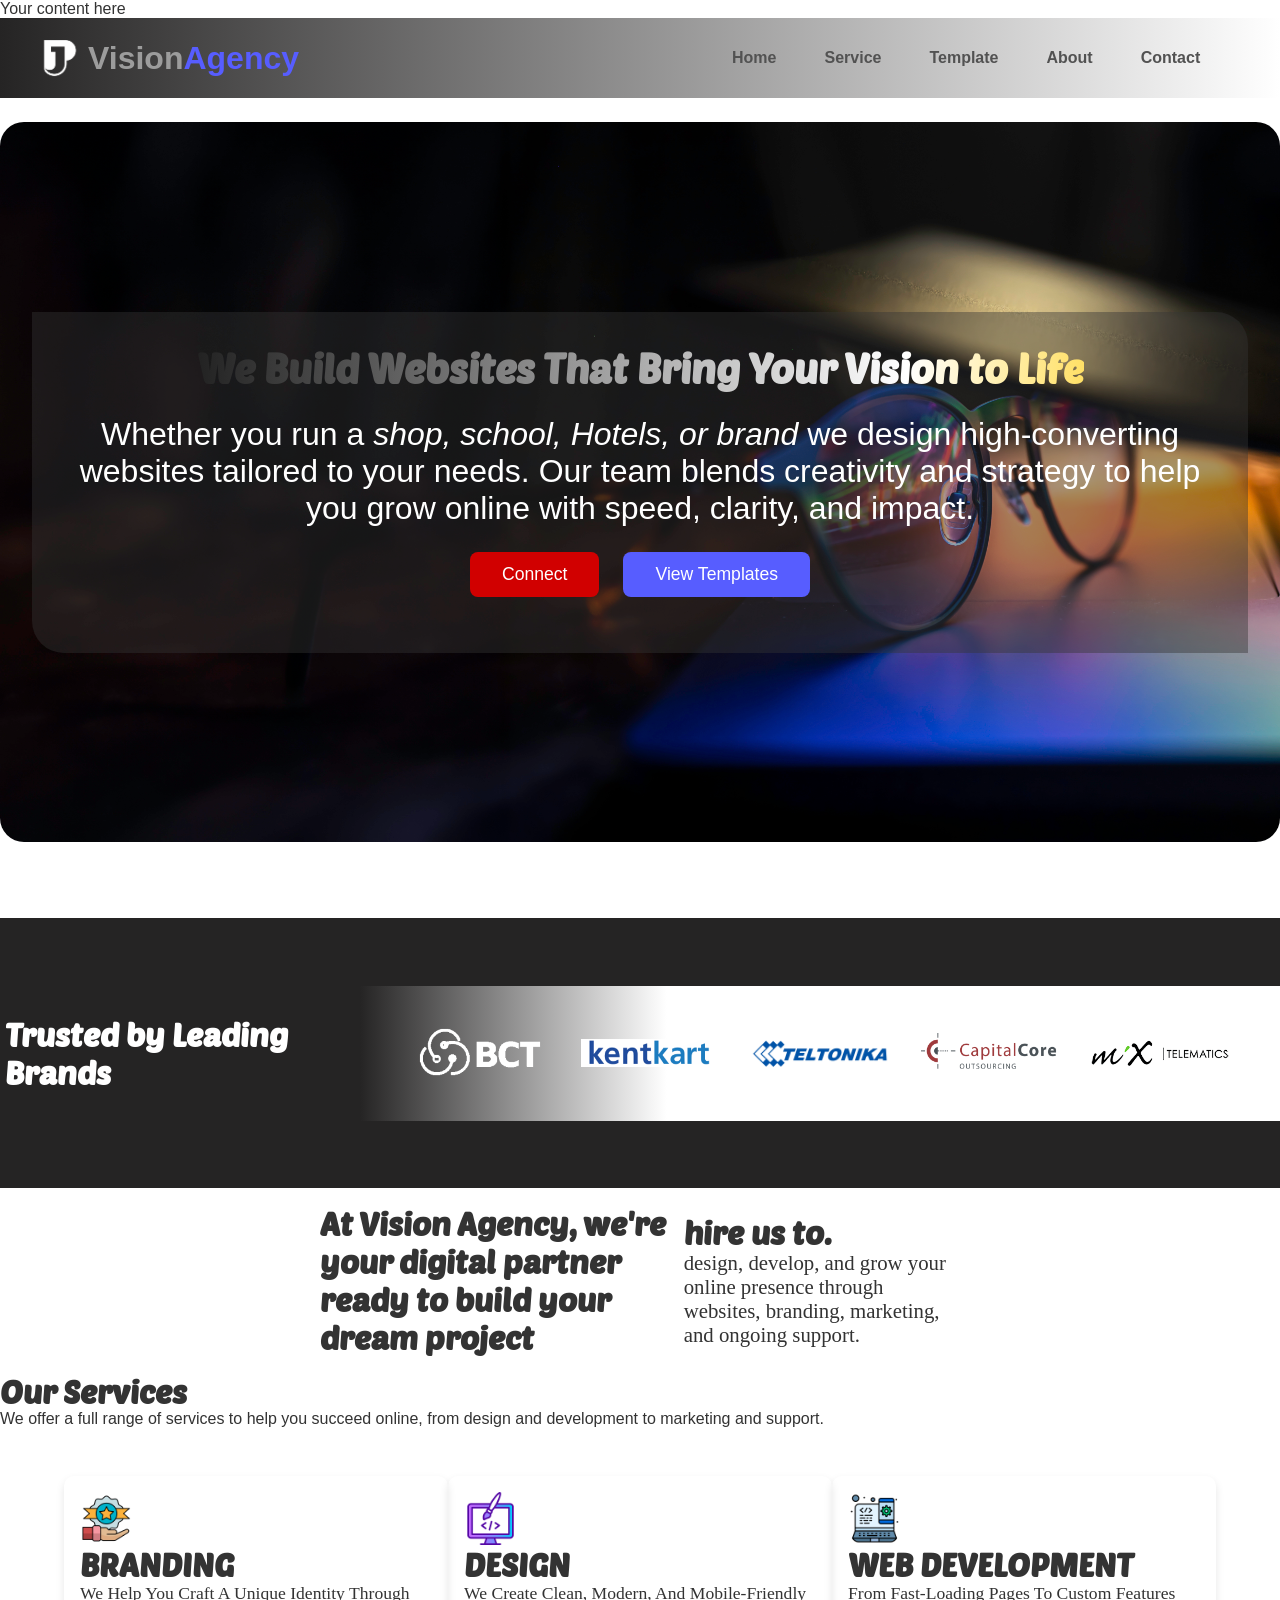
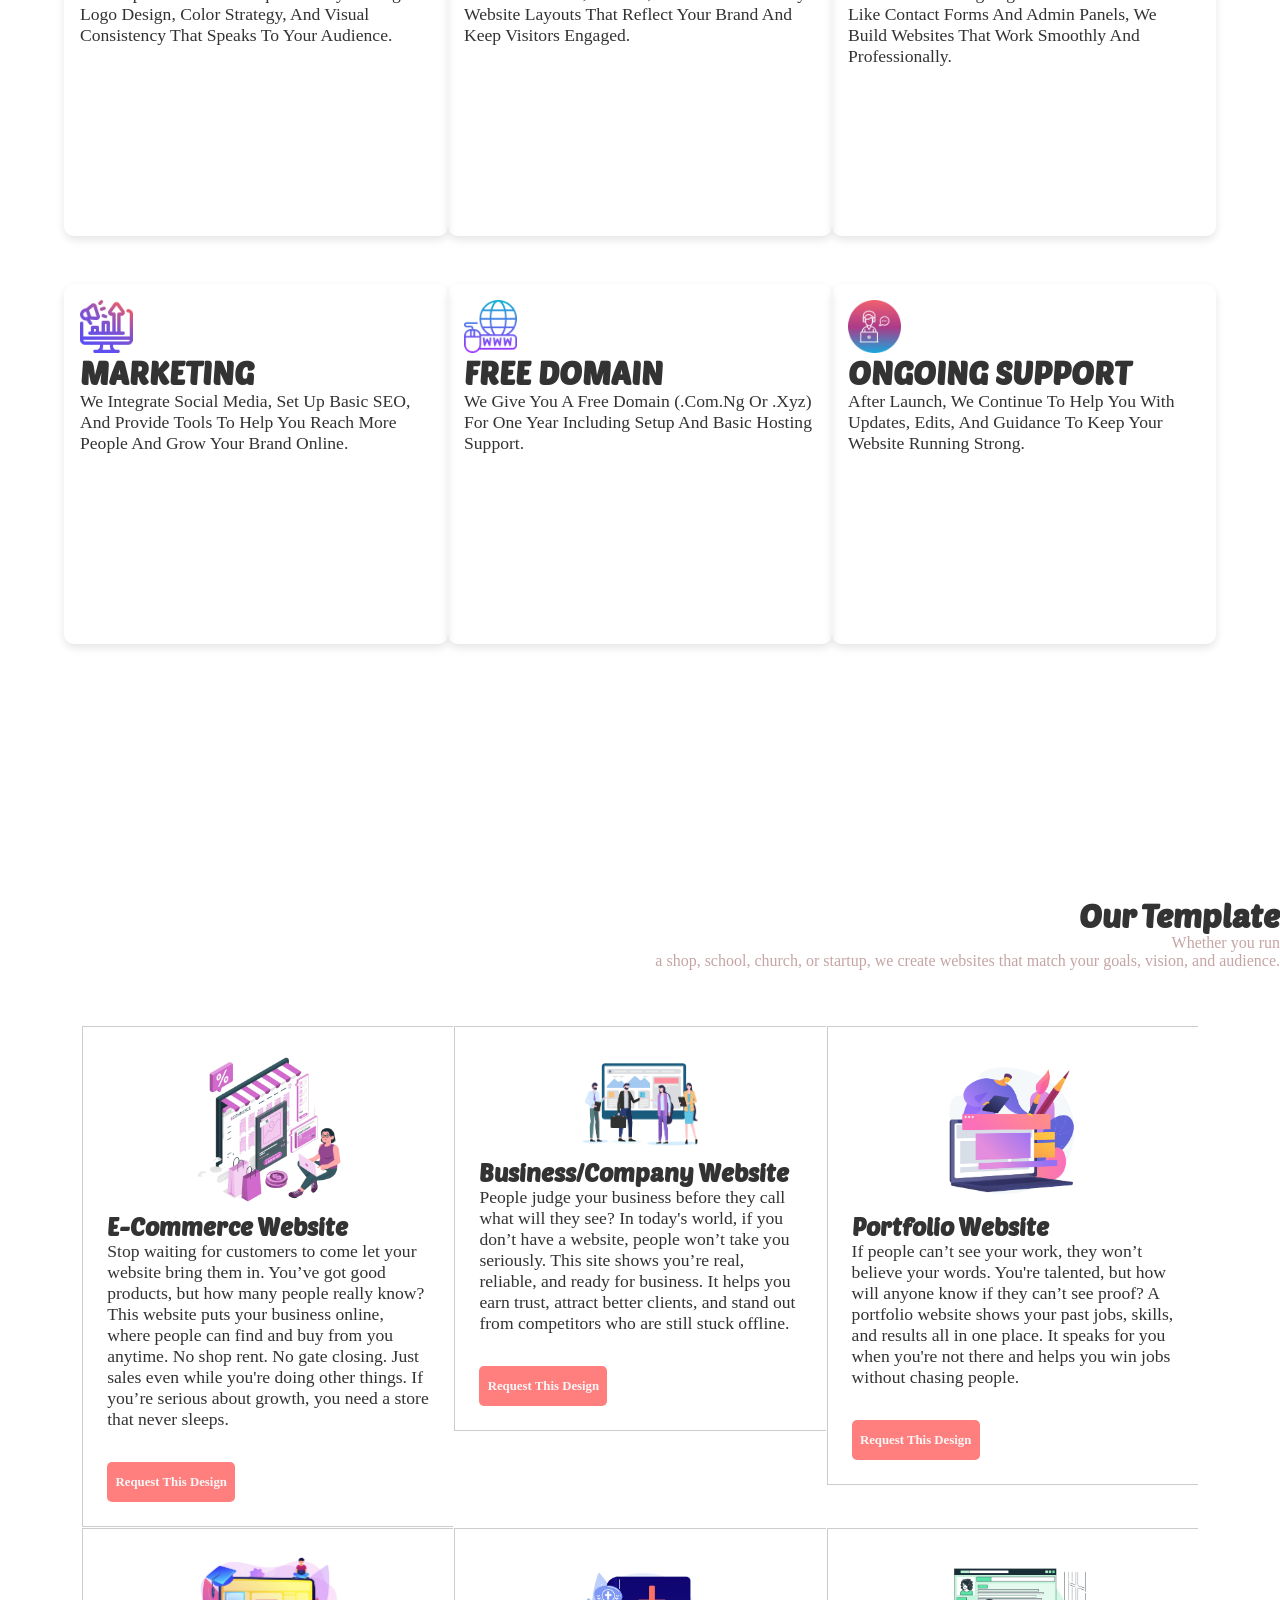
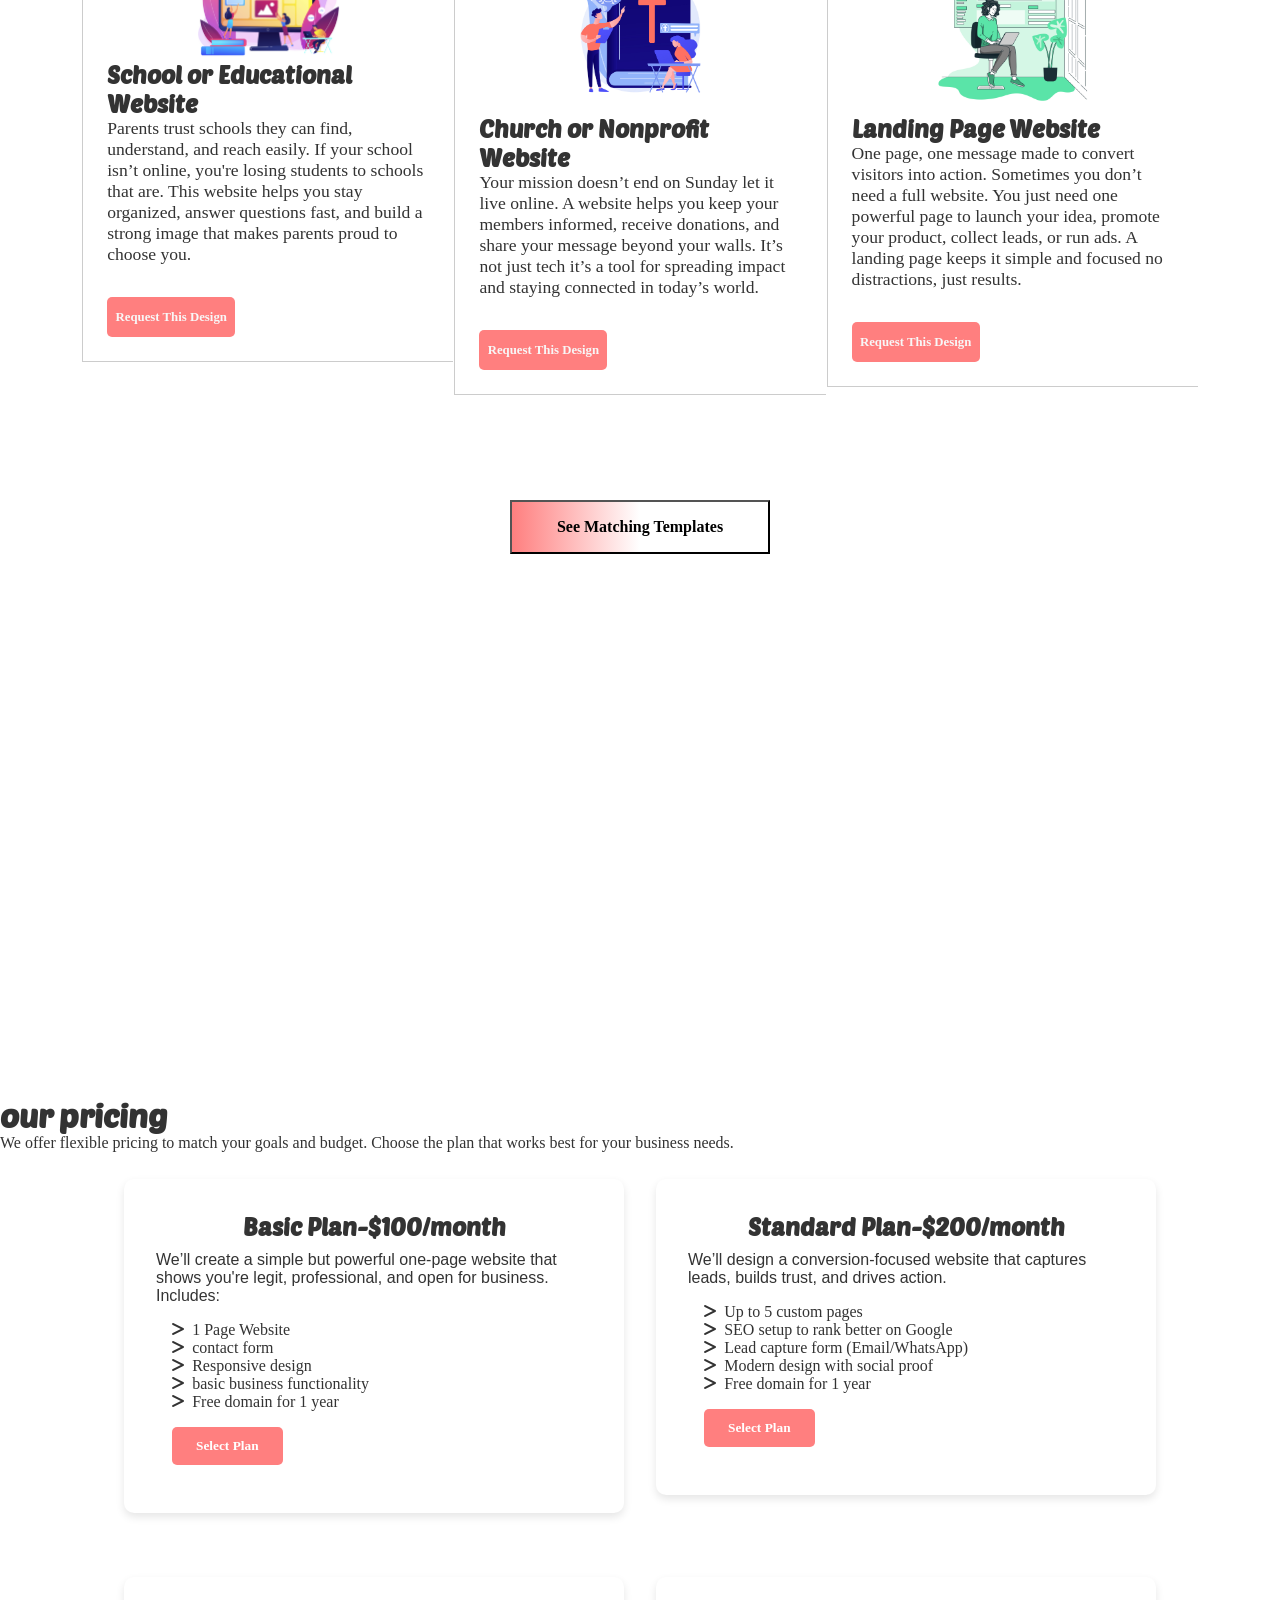
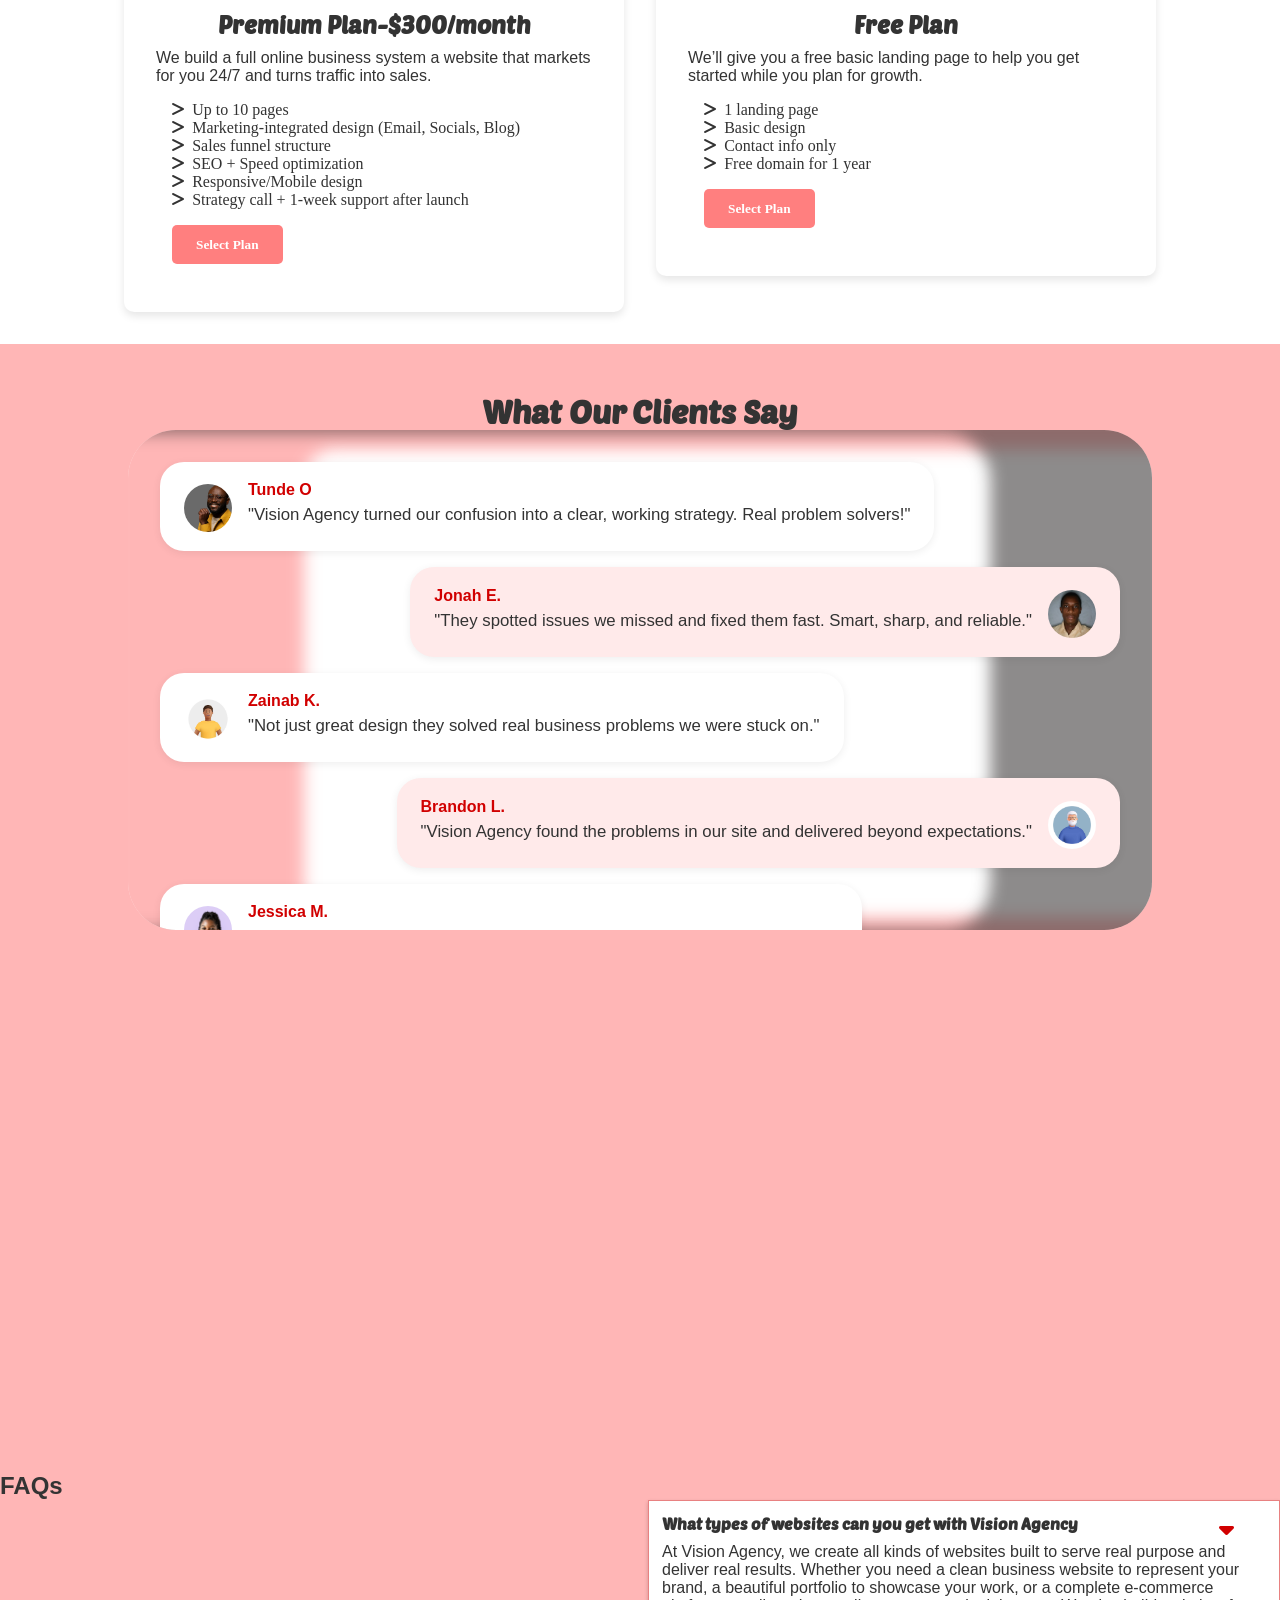
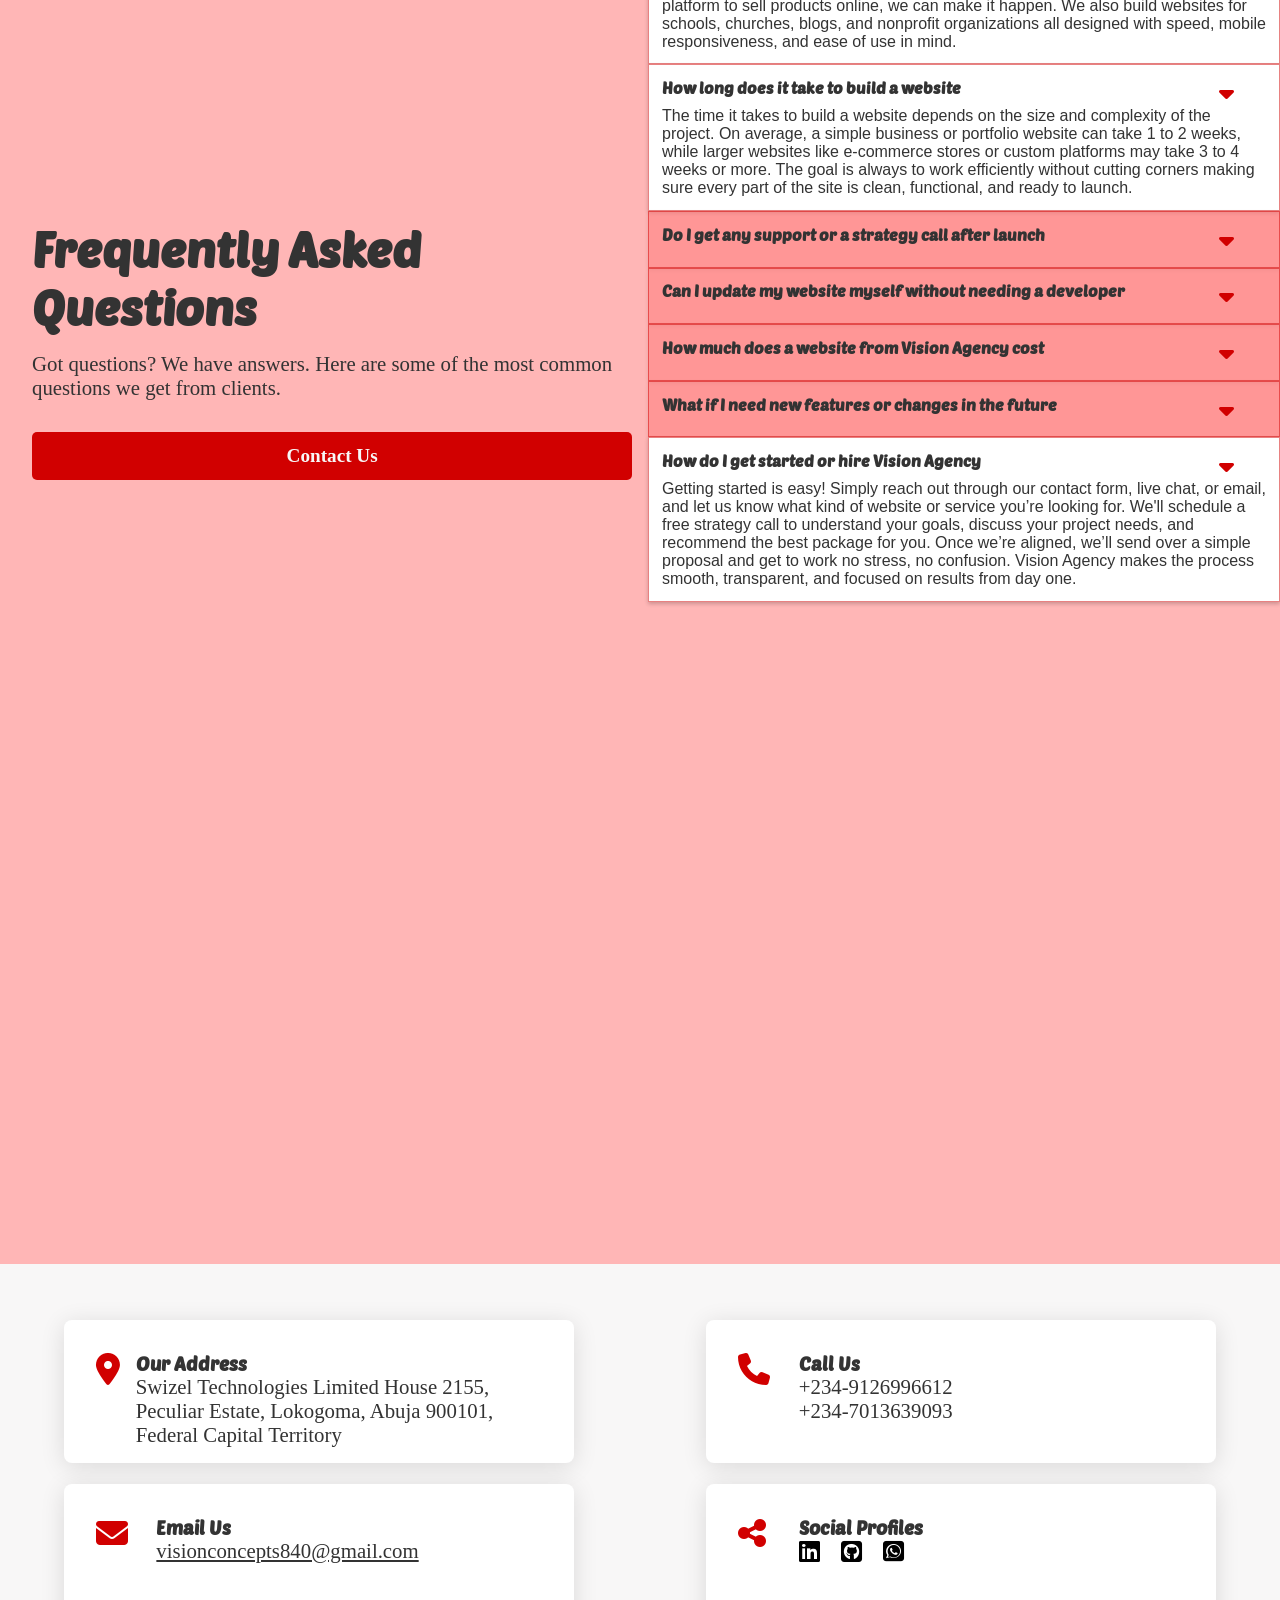
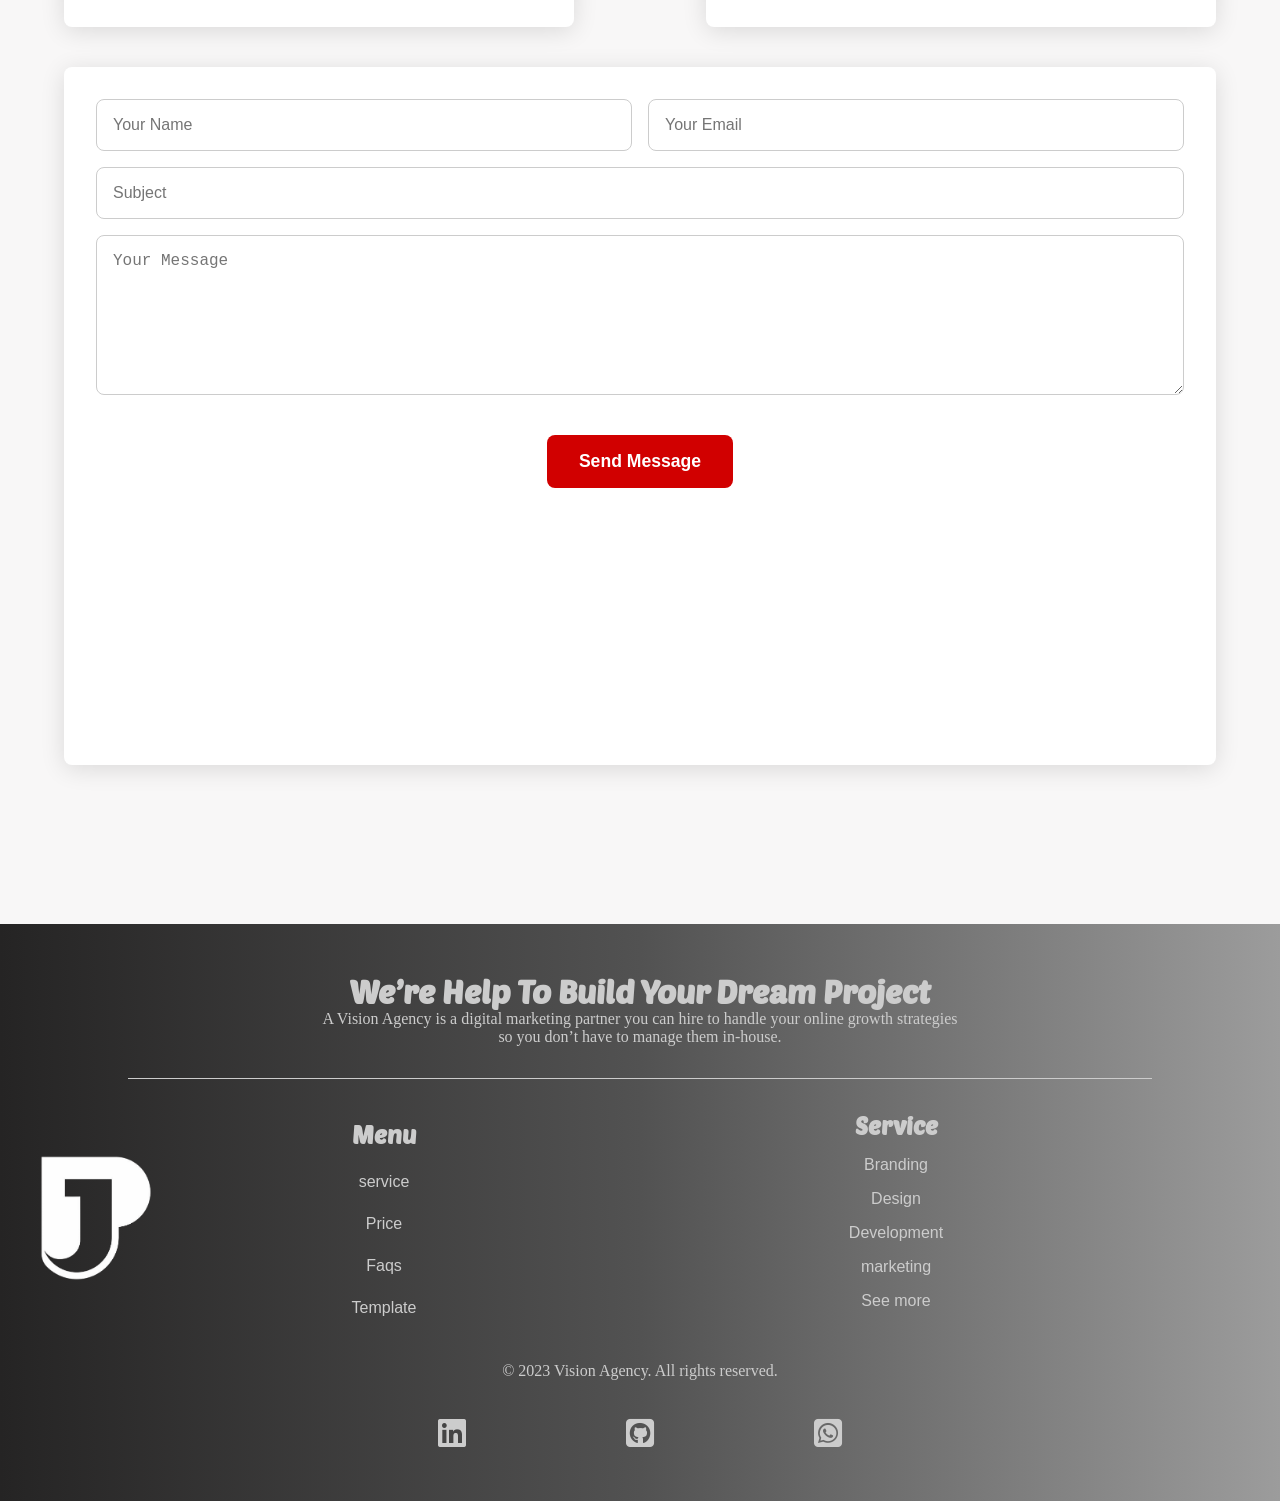
<file: index.html>
<!DOCTYPE html>
 <html lang="en">
 <head>
    <meta charset="UTF-8">
    <link rel="stylesheet" href="https://cdnjs.cloudflare.com/ajax/libs/font-awesome/6.7.2/css/all.min.css"
     integrity="sha512-Evv84Mr4kqVGRNSgIGL/F/aIDqQb7xQ2vcrdIwxfjThSH8CSR7PBEakCr51Ck+w+/U6swU2Im1vVX0SVk9ABhg==" 
     crossorigin="anonymous" referrerpolicy="no-referrer" />     
     <meta name="viewport" content="width=device-width, initial-scale=1.0">
    <link href="https://fonts.googleapis.com/css2?family=Delicious+Handwritten&family=Poetsen+One&family=
    Signika+Negative:wght@300..700&display=swap" rel="stylesheet">
    <title>Vision agency site.com</title>
    <link rel="stylesheet" href="style.css">
    <link rel="icon" href="istockphoto-1480169456-612x612.jpg" type="image/x-icon">
 </head>
 <body>
<div class="fade-in">Your content here</div>
    <div class="container">
      <!--<header>-->
      <div class="header-section">
         <!--<navigation>-->
<div class="navigation">
  <div class="logo">
    <img src="istockphoto-1480169456-612x612-Picsart-BackgroundRemover (1) copy 2.jpg" alt="" class="logo-image" width="8%">
    <h1 class="heading-logo">Vision <p class="heading-logo-sub">agency</p></h1>
  </div>
    <div class="nav-bar">
    <ul>
      <li><a href="index.html">Home</a></li>
      <li><a href="#service">Service</a></li>
      <li><a href="#template">Template</a></li>
      <li><a href="about.html">About</a></li>
      <li><a href="#contact">Contact</a></li>
    </ul>
  </div>
  <div class="nav-toggle" id="nav-toggle">
    <i class="fa-solid fa-bars" id="menu-bars"></i>
    <i class="fa-solid fa-x" id="menu-cancel" style="display:none;"></i>
  </div>
  <ul class="sidebar-menu" id="sidebar-menu">
    <li><a href="index.html">Home</a></li>
    <li><a href="#service">Service</a></li>
    <li><a href="#template">Template</a></li>
    <li><a href="about.html">About</a></li>
    <li><a href="#contact">Contact</a></li>
  </ul>
</div>
         <!--end of navigation-->

<div class="header-content">
  <div class="header-writing">
    <h1 class="header-title shimmer-text">We Build Websites That Bring Your Vision to Life</h1>
    <p class="header-text">Whether you run a <i>shop, school, Hotels, or brand</i> we design high-converting websites tailored to your needs.
      Our team blends creativity and strategy to help you grow online with speed, clarity, and impact.</p>
    <div class="header-buttons">
      <a href="https://wa.me/09126996612"><button type="button" class="header-button">Connect</button></a>
      <a href="#template"><button type="button" class="header-button active">View Templates</button></a>
    </div>
  </div>
</div>
         <!--end of header-content-->
    </div>
    <!--end of header-->


    <!--company section-->
         <div class="company-section">
            <h1 class="header-company">Trusted by Leading Brands</h1> 
            <div class="company-container">
               <div class="company-images">
                  <img src="BCT-Logo-White.png" alt="" width="15%">
                  <img src="download (1).png" alt="" width="15%">
                  <img src="download.png" alt="" width="15%">
                  <img src="ccol-logo-small3.png" alt="" width="15%">
                  <img src="download (2).png" alt="" width="15%">
               </div>
            </div>
         </div>
    <!--end of company section-->


    <!--service section-->
    <a name="service" id="service"></a>
    <div class="service-section">
        <div class="service-container-header">

            <div class="service-sub-header">
            <h2 class="service-header"> At Vision Agency, we're your digital partner ready to build your dream project
            </h2>
               </div>
            <div class="service-sub-header">
            <h2 class="service-header">hire us to.</h2>
            <p>design, develop, and grow your online presence through websites,
               branding, marketing, and ongoing support.</p>
               </div>
          </div>

                      <h1 class="service-header">Our Services</h1>
          <p class="service-text">We offer a full range of services to help you succeed online, from design and development to marketing and support.</p>
           <div class="service-container">
            <div class="service-card">
              <img src="branding.png" class="service-icons" alt="Service Icon" width="15%">
               <h3 class="service-title">Branding</h3>
              <p class="service-texts">We help you craft a unique identity through 
                logo design, color strategy, and visual consistency that speaks to your audience.</p>
             </div>
            <div class="service-card">
              <img src="web-design.png" class="service-icons" alt="Service Icon" width="15%">
              <h3 class="service-title">Design</h3>
              <p class="service-texts">We create clean, modern, and mobile-friendly website layouts 
                that reflect your brand and keep visitors engaged.</p>
             </div>
            <div class="service-card">
              <img src="web-develper.png" class="service-icons" alt="Service Icon" width="15%">
              <h3 class="service-title">Web Development</h3>
              <p class="service-texts">From fast-loading pages to custom features
                 like contact forms and admin panels, we build websites that work smoothly and professionally.</p>
             </div>
            <div class="service-card">
              <img src="marketing.png" class="service-icons" alt="Service Icon" width="15%">
              <h3 class="service-title">Marketing</h3>
              <p class="service-texts">We integrate social media, set up basic SEO, and provide tools 
                to help you reach more people and grow your brand online.</p>
             </div>
            <div class="service-card">
              <img src="domain.png" class="service-icons" alt="Service Icon" width="15%">
              <h3 class="service-title">Free Domain</h3>
              <p class="service-texts">We give you a free domain (.com.ng or .xyz) for one year 
                including setup and basic hosting support.</p>
             </div>
            <div class="service-card">
              <img src="support.png" class="service-icons" alt="Service Icon" width="15%">
              <h3 class="service-title">Ongoing Support</h3>
              <p class="service-texts">After launch, we continue to help you with updates, edits,
                 and guidance to keep your website running strong.</p>
             </div>
          </div>
        </div>
    <!--end of service section-->


    <!--template section-->
    <a name="template" id="template"></a>
<div class="template-section">
  <h1 class="header-template">Our Template
  <p class="template-text">
Whether you run <br> a shop, school, church, or startup, we create websites that match your goals, vision, and audience.  </p></h1>

  <div class="template-container">
    <div class="template-card">
      <img src="ecommerce.png" width="50%" class="template-image">
      <h2 class="template-title">E-Commerce Website</h2>
      <p class="template-description">
       Stop waiting for customers to come let your website bring them in.
You’ve got good products, but how many people really know? This website puts your business online, where people can find and buy from you anytime. No shop rent. No gate closing. Just sales even while you're doing other things. If you’re serious about growth, you need a store that never sleeps.
      </p>
      <a href="https://wa.me/09126996612"><button type="button" class="template-button">
        Request This Design
      </button></a>
    </div>
     <div class="template-card">
      <img src="bussness.jpg" width="50%" class="template-image">
      <h2 class="template-title">Business/Company Website</h2>
      <p class="template-description">
People judge your business before they call what will they see?
In today's world, if you don’t have a website, people won’t take you seriously. This site shows you’re real, reliable, and ready for business. It helps you earn trust, attract better
   clients, and stand out from competitors who are still stuck offline.
      </p>
      <a href="https://wa.me/09126996612"><button type="button" class="template-button">
        Request This Design
      </button></a>
    </div>

    <div class="template-card  ">
      <img src="Portfolio Website.jpg"width="50%" alt="School Website Example" class="template-image">
      <h2 class="template-title"> Portfolio Website</h2>
      <p class="template-description">
If people can’t see your work, they won’t believe your words.
You're talented, but how will anyone know if they can’t see proof? A portfolio website shows your past jobs, skills, and results 
all in one place. It speaks for you when you're not there and helps you win jobs without chasing people.
      </p>
      <a href="https://wa.me/09126996612"><button type="button" class="template-button">
        Request This Design
      </button></a>
    </div>
    <div class="template-card">
      <img src="school copy.jpg"width="50%" alt="School Website Example" class="template-image">
      <h2 class="template-title"> School or Educational Website</h2>
      <p class="template-description">
Parents trust schools they can find, understand, and reach easily.
If your school isn’t online, you're losing students to schools that are. This website helps you stay organized, answer questions fast, and build a strong image that makes parents proud to choose you.
      </p>
      <a href="https://wa.me/09126996612"><button type="button" class="template-button">
        Request This Design
      </button></a>
    </div>
    <div class="template-card  ">
      <img src="church.jpg" width="50%" alt="Church Website Example" class="template-image">
      <h2 class="template-title"> Church or Nonprofit Website</h2>
      <p class="template-description">
Your mission doesn’t end on Sunday let it live online.
A website helps you keep your members informed, receive donations,
 and share your message beyond your walls. It’s not just tech it’s a tool for spreading impact and staying connected in today’s world.      </p>
      <a href="https://wa.me/09126996612"><button type="button" class="template-button">
        Request This Design
      </button></a>
    </div>

    <div class="template-card">
      <img src="landing page.jpg" width="50%" class="template-image">
      <h2 class="template-title"> Landing Page Website</h2>
      <p class="template-description">
One page, one message made to convert visitors into action.
Sometimes you don’t need a full website. You just need one powerful page to launch your
 idea, promote your product, collect leads, or run ads. A landing page keeps it simple and focused no distractions, just results.      </p>
      <a href="https://wa.me/09126996612"><button type="button" class="template-button">
        Request This Design
      </button></a>
    </div>
    <div class="template-card active-card">
      <a href="https://wa.me/09126996612"><button type="button" class="template-button-active-template">
        See Matching Templates
      </button></a>
    </div>
  </div>
</div>
<!--end of template section-->


<!--price section-->
<div class="price-section">
  <h1 class="header-price">our pricing</h1>
  <p class="price-text">We offer flexible pricing to match your goals and budget. 
    Choose the plan that works best for your business needs.</p>
  <div class="price-container">
    <div class="price-card">
      <h2 class="price-title">Basic Plan-$100/month</h2>
      <p class="price-description">We’ll create a simple but powerful one-page website that shows you're legit,
         professional, and open for business.
Includes:</p>
      <ul class="price-features">
        <li><i class="fa-solid fa-greater-than"></i>1 Page Website</li>
        <li><i class="fa-solid fa-greater-than"></i>contact form</li>
        <li><i class="fa-solid fa-greater-than"></i>Responsive design</li>
        <li><i class="fa-solid fa-greater-than"></i>basic business functionality</li>
        <li><i class="fa-solid fa-greater-than"></i>Free domain for 1 year</li>
       <button type="button" class="price-button">Select Plan</button>
    </div>
    <div class="price-card">
      <h2 class="price-title">Standard Plan-$200/month</h2>
      <p class="price-description">We’ll design a conversion-focused website that captures leads, builds trust, and drives action.</p>
            <ul class="price-features">
        <li><i class="fa-solid fa-greater-than"></i>Up to 5 custom pages</li>
        <li><i class="fa-solid fa-greater-than"></i>SEO setup to rank better on Google</li>
        <li><i class="fa-solid fa-greater-than"></i>Lead capture form (Email/WhatsApp)</li>
        <li><i class="fa-solid fa-greater-than"></i>Modern design with social proof</li>
        <li><i class="fa-solid fa-greater-than"></i>Free domain for 1 year</li>
      <button type="button" class="price-button">Select Plan</button>
    </div>
    <div class="price-card">
      <h2 class="price-title">Premium Plan-$300/month</h2>
      <p class="price-description">We build a full online business system 
        a website that markets for you 24/7 and turns traffic into sales.</p>
            <ul class="price-features">
        <li><i class="fa-solid fa-greater-than"></i>Up to 10 pages</li>
        <li><i class="fa-solid fa-greater-than"></i>Marketing-integrated design (Email, Socials, Blog)</li>
        <li><i class="fa-solid fa-greater-than"></i>Sales funnel structure</li>
        <li><i class="fa-solid fa-greater-than"></i>SEO + Speed optimization</li>
        <li><i class="fa-solid fa-greater-than"></i>Responsive/Mobile design</li>
        <li><i class="fa-solid fa-greater-than"></i>Strategy call + 1-week support after launch</li>
      <button type="button" class="price-button">Select Plan</button>
    </div>
    <div class="price-card">
      <h2 class="price-title">Free Plan</h2>
      <p class="price-description">We’ll give you a free basic landing page to help you get started while you plan for growth.
        
      </p>
            <ul class="price-features">
        <li><i class="fa-solid fa-greater-than"></i>1 landing page</li>
        <li><i class="fa-solid fa-greater-than"></i>Basic design</li>
        <li><i class="fa-solid fa-greater-than"></i>Contact info only</li>
        <li><i class="fa-solid fa-greater-than"></i>Free domain for 1 year</li>
      <button type="button" class="price-button">Select Plan</button>
    </div>
    </div>
<!--end of price section-->

    <!--testimonials section-->
    <div class="testimonials-section">
      <h2 class="testimonials-title">What Our Clients Say</h2>
<div class="testimonails-container">
  <div class="testimonial-card left">
    <img src="pic-1.jpg" alt="Jane Doe" class="testimonial-avatar">
    <div class="testimonial-content">
      <span class="testimonial-author">Tunde O</span>
      <p class="testimonial-text">"Vision Agency turned our confusion into a clear, working strategy. Real problem solvers!"</p>
    </div>
  </div>
  <div class="testimonial-card right">
    <img src="pic-2.jpeg" alt="John Smith" class="testimonial-avatar">
    <div class="testimonial-content">
      <span class="testimonial-author">Jonah E.</span>
      <p class="testimonial-text">"They spotted issues we missed and fixed them fast. Smart, sharp, and reliable."</p>
    </div>
  </div>
  <div class="testimonial-card left">
    <img src="pic-3.jpg" alt="Mary Lee" class="testimonial-avatar">
    <div class="testimonial-content">
      <span class="testimonial-author">Zainab K.</span>
      <p class="testimonial-text">"Not just great design they solved real business problems we were stuck on."</p>
    </div>
  </div>
  <div class="testimonial-card right">
    <img src="pic-4.jpg" alt="Jessica M." class="testimonial-avatar">
    <div class="testimonial-content">
      <span class="testimonial-author">Brandon L.</span>
      <p class="testimonial-text">"Vision Agency found the problems in our site and delivered beyond expectations."</p>
    </div>
  </div>
  <div class="testimonial-card left">
    <img src="pic-5.jpg" alt="Brandon L." class="testimonial-avatar">
    <div class="testimonial-content">
      <span class="testimonial-author">Jessica M.</span>
      <p class="testimonial-text">"They approach every project like a challenge to solve and they always deliver."</p>
    </div>
  </div>
  <div class="testimonial-card right">
    <img src="pic-6.jpg" alt="Ashley R." class="testimonial-avatar">
    <div class="testimonial-content">
      <span class="testimonial-author">Ashley R.</span>
      <p class="testimonial-text">"We needed answers, not just design. Vision Agency brought both, with solutions that worked."</p>
    </div>
  </div>
 </div>
 </div>
 <!--end of testimonials section-->


 <!--faqs section-->

 <div class="faqs-section">
   <h2 class="faqs-title">FAQs</h2>
  <div class="faqs-container">
    <div class="faqs-container-header">
      <h1 class="sup-heading">Frequently Asked Questions</h1>
      <p class="faqs-text">Got questions? We have answers. Here are 
        some of the most common questions we get from clients.</p>

        <a href="https://wa.me/09126996612"><button type="button" class="faqs-button">Contact Us</button></a>
    </div>

    <div class="faqs-container-anwers">
      <div class="faqs-card faqs-active">
        <h3 class="faqs-question">What types of websites can you get with Vision Agency
 <div class="faqs-icons"><i class="fa-solid fa-caret-down"></i></div></h3>
        <p class="faqs-answer">At Vision Agency, we create all kinds of websites built to serve real purpose and deliver real results. Whether you need a clean business website to represent your brand, a beautiful portfolio to showcase your work, or a complete e-commerce platform to sell products online, we can make it happen. We also build websites for schools, churches, blogs,
           and nonprofit organizations all designed with speed, mobile responsiveness, and ease of use in mind.</p>
      </div>
      <div class="faqs-card faqs-active">
        <h3 class="faqs-question">How long does it take to build a website  <div class="faqs-icons"><i class="fa-solid fa-caret-down"></i></div></h3>
        <p class="faqs-answer">The time it takes to build a website depends on the size and complexity of the project. On average, a simple business or portfolio website can take 1 to 2 weeks, while larger websites like e-commerce stores or custom platforms may take 3 to 4 weeks or more. 
          The goal is always to work efficiently without cutting corners making sure every part of the site is clean, functional, and ready to launch.</p>
       </div>
      <div class="faqs-card ">
        <h3 class="faqs-question">Do I get any support or a strategy call after launch<div class="faqs-icons"><i class="fa-solid fa-caret-down"></i></div></h3>
       </div>
      <div class="faqs-card">
       
        <h3 class="faqs-question">Can I update my website myself without needing a developer<div class="faqs-icons"><i class="fa-solid fa-caret-down"></i></div></h3>
       </div>
      <div class="faqs-card">
         <h3 class="faqs-question">How much does a website from Vision Agency cost<div class="faqs-icons"><i class="fa-solid fa-caret-down"></i></div></h3>
       </div>
      <div class="faqs-card">
         <h3 class="faqs-question">What if I need new features or changes in the future <div class="faqs-icons"><i class="fa-solid fa-caret-down"></i></div></h3>
       </div>
      <div class="faqs-card faqs-active">
         <h3 class="faqs-question">How do I get started or hire Vision Agency <div class="faqs-icons"><i class="fa-solid fa-caret-down"></i></div></h3>
        <p class="faqs-answer">Getting started is easy! Simply reach out through our contact form, live chat, or email, and let us know what kind of website or service you’re looking for. We'll schedule a free strategy call to understand your goals, discuss your project needs, and recommend the best package for you. Once we’re aligned, we’ll send over a simple proposal and get to work 
          no stress, no confusion. Vision Agency makes the process smooth, transparent, and focused on results from day one.</p>
 
      </div>
    </div>
 </div>
 </div>
 <!--end of faqs-container-->
 <!--end of faqs section-->
<!--end of price section-->


<!--contact section-->
<a name="contact" id="contact"></a>
<div class="contact-section">
  <div class="contact-container">
  <div class="contact-location">
    <div class="contact-address">
      <div class="contact-icons"><i class="fa-solid fa-location-dot"></i></div><h3 class="contact-subtitle">Our Address
         <a href="https://maps.app.goo.gl/hee7XvsqygCW5N2p8"><p class="contact-details">Swizel Technologies Limited
House 2155, Peculiar Estate, Lokogoma, Abuja 900101, Federal Capital Territory </p></a>
      </h3>
     
    </div>
    <div class="contact-address">
      <div class="contact-icons"><i class="fa-solid fa-phone"></i></div><h3 class="contact-subtitle">Call Us
        <a href="tel:+2349126996612"><p class="contact-details">+234-9126996612</p></a>
        <a href="tel:+2347013639093"><p class="contact-details">+234-7013639093</p></a>
      </h3>
      
    </div>
    <div class="contact-address">
      <div class="contact-icons"><i class="fa-solid fa-envelope"></i></div><h3 class="contact-subtitle">Email Us 
        <a href="mailto:visionconcepts840@gmail.com"><p class="contact-details email">visionconcepts840@gmail.com</p></a></h3>
      
  </div>
    <div class="contact-address">
      <div class="contact-icons"><i class="fa-solid fa-share-nodes"></i> </div><h3 class="contact-subtitle">Social Profiles
        <p class="contact-details socail">
          <a href=""><i class="fa-brands fa-linkedin"></i></a>
          <a href=""><i class="fa-brands fa-square-github"></i></a>
        <a href=""><i class="fa-brands fa-square-whatsapp"></i></a></p>
      </h3>
      
  </div>
  </div>
 </div>

 <div class="contact-form">
   <form action="https://formsubmit.co/jonah.marketing@yahoo.com" method="post" class="form">
  <div class="form-row">
    <input type="text" name="name" placeholder="Your Name" required class="form-input">
    <input type="email" name="email" placeholder="Your Email" required class="form-input">
  </div>
  <input type="text" name="subject" placeholder="Subject" required class="form-input form-input-block">
  <textarea name="message" rows="5" placeholder="Your Message" required class="form-textarea"></textarea>
  <button type="submit" class="form-button">Send Message</button>
</form>
 </div>
</div>

<!--end of contact section-->

<!--footer section-->
   <div class="footer-section">
    <h1 class="footer-header">We’re Help To Build Your Dream Project</h1>
    <p class="footer-discription">A Vision Agency is a digital marketing partner you can hire to handle your online growth strategies so you don’t have to manage them in-house.

</p> 
<hr>
      <div class="footer-container">
        <img src="istockphoto-1480169456-612x612-Picsart-BackgroundRemover (1) copy 2.jpg" alt="" width="15%">
          <div class="menu-section">
            <ul class="menu">
              <h2 class="menu-heading">Menu</h2>
              <li class="menus">service</li>
              <li class="menus">Price</li>
              <li class="menus">Faqs</li>
              <li class="menus">Template</li>
            </ul>
          </div>

          <div class="footer-service-section">
            <h2 class="footer-service-heading">Service</h2>
            <ul class="footer-service">

              <li class="footer-services">Branding</li>
              <li class="footer-services">Design</li>
              <li class="footer-services">Development</li>
              <li class="footer-services">marketing</li>
              <li class="footer-services">See more</li>
            </ul>
          </div>
      </div>

      <div class="footer-copyright">
        <p class="copyright-text">© 2023 Vision Agency. All rights reserved.</p>
    </div>
           <div class="footer-social">
          <a href=""><i class="fa-brands fa-linkedin"></i></a>
          <a href=""><i class="fa-brands fa-square-github"></i></a>
          <a href=""><i class="fa-brands fa-square-whatsapp"></i></a>
        </div>
   </div>
<!--end of footer section-->
</div>
<script src="app.js"></script>
<!-- Place at the end of your body -->
</body>
<!-- Add this at the end of your HTML body -->
<button id="backToTop" style="display:none;position:fixed;bottom:30px;right:30px;z-index:1000;">↑</button>
</html>
</file>
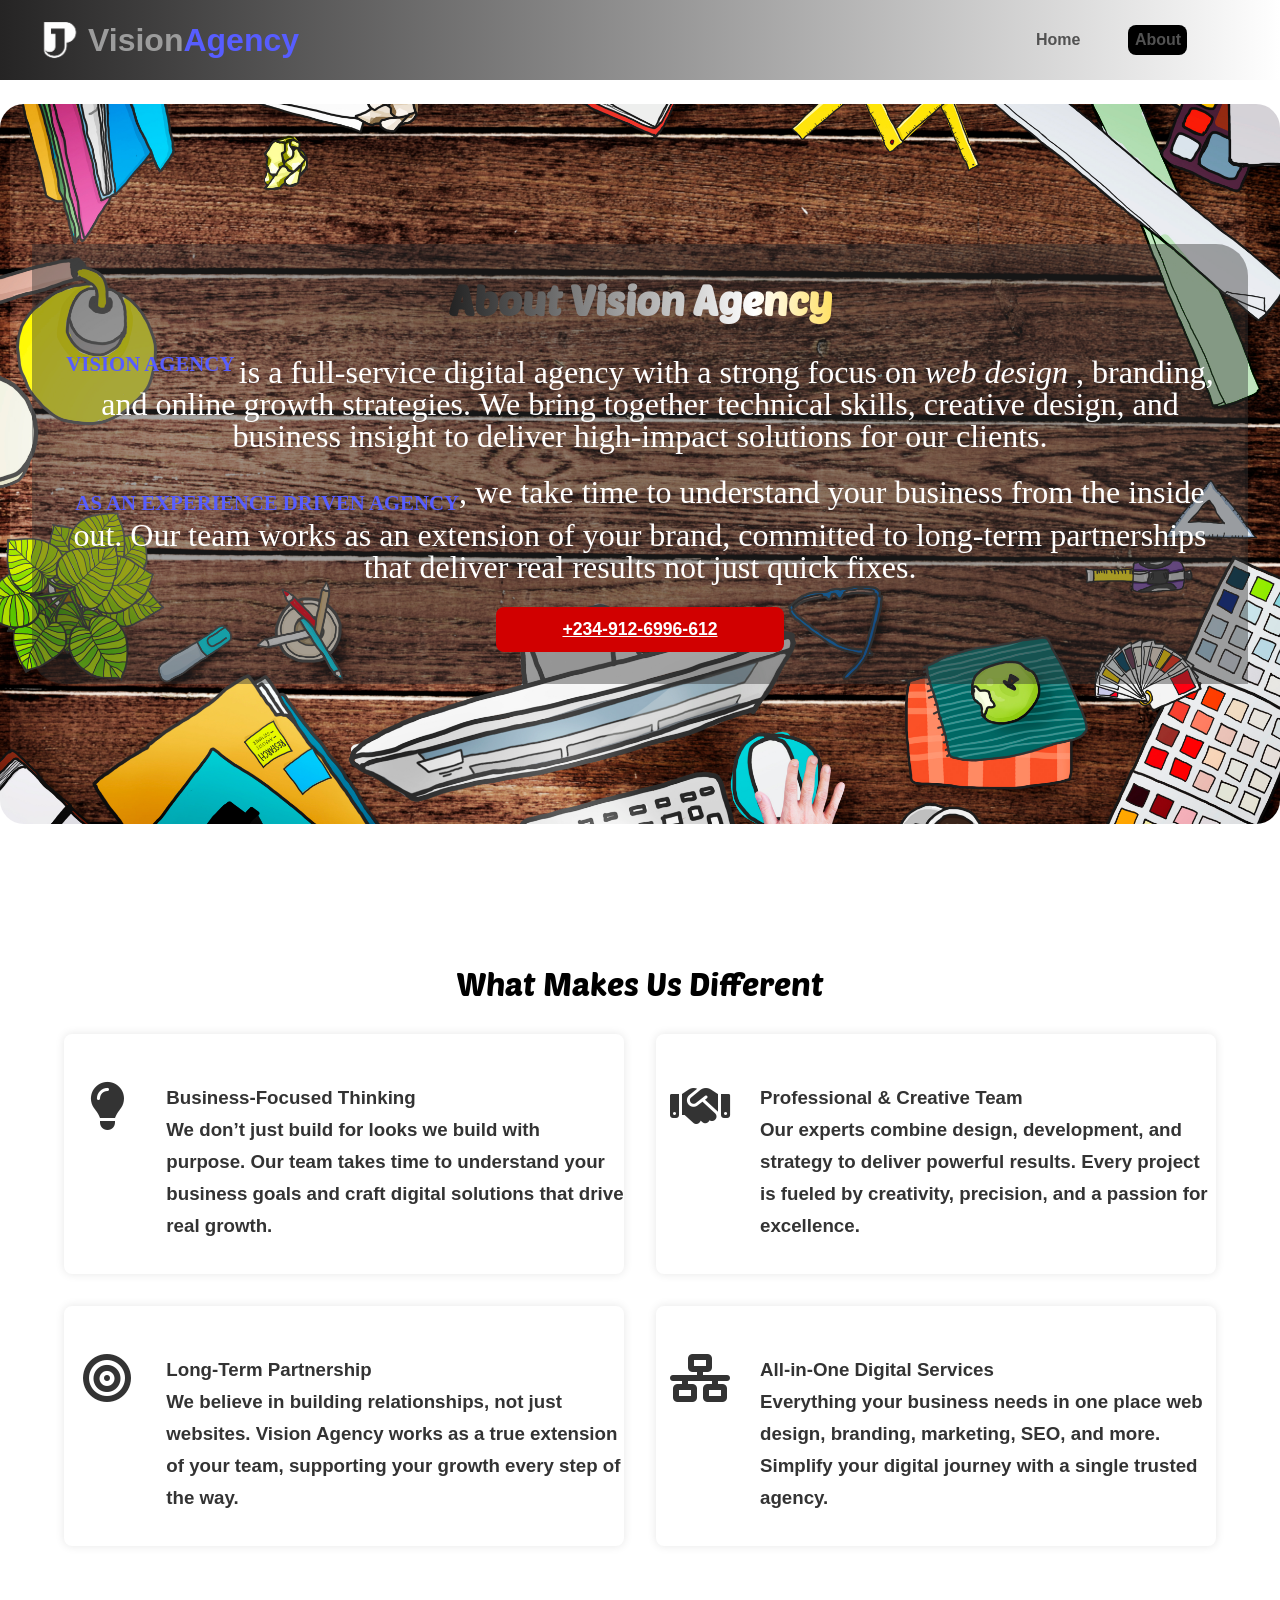
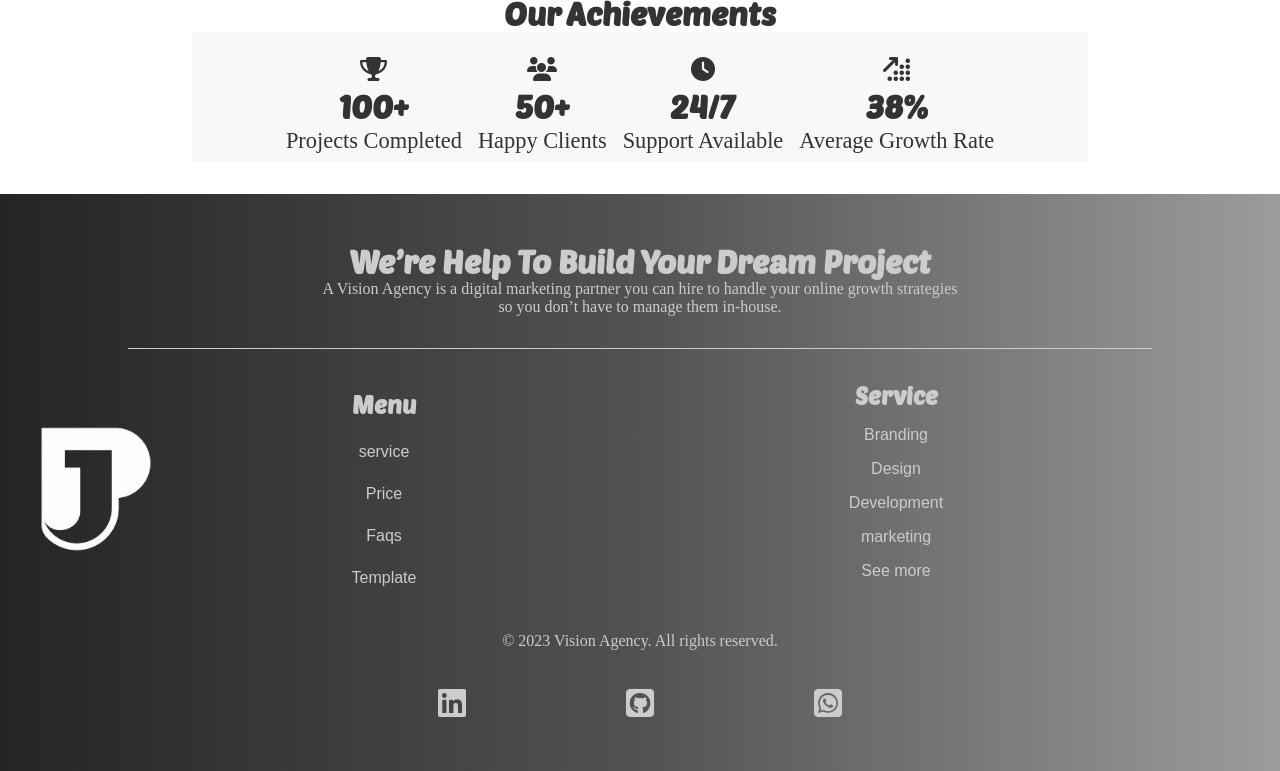
<file: about.html>
<!DOCTYPE html>
<html lang="en">
<head>
    <meta charset="UTF-8">
        <link rel="stylesheet" href="https://cdnjs.cloudflare.com/ajax/libs/font-awesome/6.7.2/css/all.min.css"
     integrity="sha512-Evv84Mr4kqVGRNSgIGL/F/aIDqQb7xQ2vcrdIwxfjThSH8CSR7PBEakCr51Ck+w+/U6swU2Im1vVX0SVk9ABhg==" 
     crossorigin="anonymous" referrerpolicy="no-referrer" />  
         <link href="https://fonts.googleapis.com/css2?family=Delicious+Handwritten&family=Poetsen+One&family=
    Signika+Negative:wght@300..700&display=swap" rel="stylesheet">
    <meta name="viewport" content="width=device-width, initial-scale=1.0">
    <link rel="shortcut icon" href="istockphoto-1480169456-612x612.jpg" type="image/x-icon">
    <title>About-Vision_Agency</title>
    <link rel="stylesheet" href="about.css">
    <link rel="stylesheet" href="style.css">
</head>
<body class="about-page">
   <!--container-->
         <div class="container">
      <!--<header>-->
      <div class="header-section">
         <!--<navigation>-->
<div class="navigation">
  <div class="logo">
    <img src="istockphoto-1480169456-612x612-Picsart-BackgroundRemover (1) copy 2.jpg" alt="" class="logo-image" width="8%">
    <h1 class="heading-logo">Vision <p class="heading-logo-sub">agency</p></h1>
  </div>
    <div class="nav-bar">
    <ul>
      <li><a href="index.html">Home</a></li>
      <li class="active-service"><a href="about.html">About</a></li>
    </ul>
  </div>
  <div class="nav-toggle" id="nav-toggle">
    <i class="fa-solid fa-bars" id="menu-bars"></i>
    <i class="fa-solid fa-x" id="menu-cancel" style="display:none;"></i>
  </div>
  <ul class="sidebar-menu" id="sidebar-menu">
    <li><a href="index.html">Home</a></li>
    <li class="active-service"><a href="#">About</a></li>
  </ul>
</div>
          <div class="header-content">
             <div class="header-writing"> 
            <h1 class="header-title shimmer-text">About Vision Agency</h1>
            <p class="header-text"> <sup class="sup"> Vision Agency </sup>is a full-service digital agency with a strong focus on <i> web design </i>, branding, and online growth strategies. We bring together technical skills, 
              creative design, and business insight to deliver high-impact solutions for our clients.</p>
            <p class="header-text"> <sub class="sub">As an experience driven agency</sub>, we take time to understand your business from the inside out. Our team works as an extension of
               your brand, committed to long-term partnerships that deliver real results not just quick fixes.</p>
            <a href="https://wa.me/09126996612"><button type="button" class="header-button ">+234-912-6996-612</button></a>
 
          </div>
          </div>
      </div>
         <!--end of navigation-->
          <!--end of header-content-->

     <!--specall section-->
      <div class="specail-section">
        <div class="specail-header">What Makes Us Different</div>
        <div class="card-container">
        <div class="specail-card">
          <div class="specail-icons"><i class="fas fa-lightbulb"></i></div>
          <h3 class="specail-title">Business-Focused Thinking
          <p class="specail-description">We don’t just build for looks we build with purpose. Our team takes time 
            to understand your business goals and craft digital solutions that drive real growth.</p></h3>
        </div>
        <div class="specail-card">
          <div class="specail-icons"><i class="fas fa-handshake"></i></div>
          <h3 class="specail-title"> Professional & Creative Team
          <p class="specail-description">Our experts combine design, development, and strategy to deliver
             powerful results. Every project is fueled by creativity, precision, and a passion for excellence.</p></h3>
        </div>
        <div class="specail-card">
          <div class="specail-icons"><i class="fas fa-bullseye"></i></div>  
          <h3 class="specail-title">Long-Term Partnership
          <p class="specail-description">We believe in building relationships, not just websites.
             Vision Agency works as a true extension of your team, supporting your growth every step of the way.</p></h3>
        </div>
        <div class="specail-card">
          <div class="specail-icons"><i class="fas fa-network-wired"></i></div>
          <h3 class="specail-title">All-in-One Digital Services
          <p class="specail-description">Everything your business needs in one place web design, branding,
             marketing, SEO, and more. Simplify your digital journey with a single trusted agency.</p></h3>
        </div>
        </div>
      </div>
    <!--end of specail section-->


    <!-- number section-->
        <div class="number-section">
      <div class="number-header">Our Achievements</div>
      <div class="number-container">
        <div class="number-card">
          <div class="number-icon"><i class="fas fa-trophy"></i></div>
          <div class="number-title">100+</div>
          <div class="number-description">Projects Completed</div>
        </div>
        <div class="number-card">
          <div class="number-icon"><i class="fas fa-users"></i></div>
          <div class="number-title">50+</div>
          <div class="number-description">Happy Clients</div>
        </div>
        <div class="number-card">
          <div class="number-icon"><i class="fas fa-clock"></i></div>
          <div class="number-title">24/7</div>
          <div class="number-description">Support Available</div>
        </div>
        <div class="number-card">
          <div class="number-icon"><i class="fa-solid fa-arrow-up-right-dots"></i></div>
          <div class="number-title">38%</div>
          <div class="number-description">Average growth rate</div>
        </div>
      </div>
      </div>
      <!--end of number-section-->
    <!--end of specail section-->
<!--footer section-->
   <div class="footer-section">
    <h1 class="footer-header">We’re Help To Build Your Dream Project</h1>
    <p class="footer-discription">A Vision Agency is a digital marketing partner you can hire to handle your online growth strategies so you don’t have to manage them in-house.

</p> 
<hr>
      <div class="footer-container">
        <img src="istockphoto-1480169456-612x612-Picsart-BackgroundRemover (1) copy 2.jpg" alt="" width="15%">
          <div class="menu-section">
            <ul class="menu">
              <h2 class="menu-heading">Menu</h2>
              <li class="menus">service</li>
              <li class="menus">Price</li>
              <li class="menus">Faqs</li>
              <li class="menus">Template</li>
            </ul>
          </div>

          <div class="footer-service-section">
            <h2 class="footer-service-heading">Service</h2>
            <ul class="footer-service">

              <li class="footer-services">Branding</li>
              <li class="footer-services">Design</li>
              <li class="footer-services">Development</li>
              <li class="footer-services">marketing</li>
              <li class="footer-services">See more</li>
            </ul>
          </div>
      </div>

      <div class="footer-copyright">
        <p class="copyright-text">© 2023 Vision Agency. All rights reserved.</p>
    </div>
           <div class="footer-social">
          <a href=""><i class="fa-brands fa-linkedin"></i></a>
          <a href=""><i class="fa-brands fa-square-github"></i></a>
          <a href=""><i class="fa-brands fa-square-whatsapp"></i></a>
        </div>
   </div>
<!--end of footer section-->
      </div>
   <!--end of container-->
    <script src="app.js"></script>
</body>
</html>
</file>
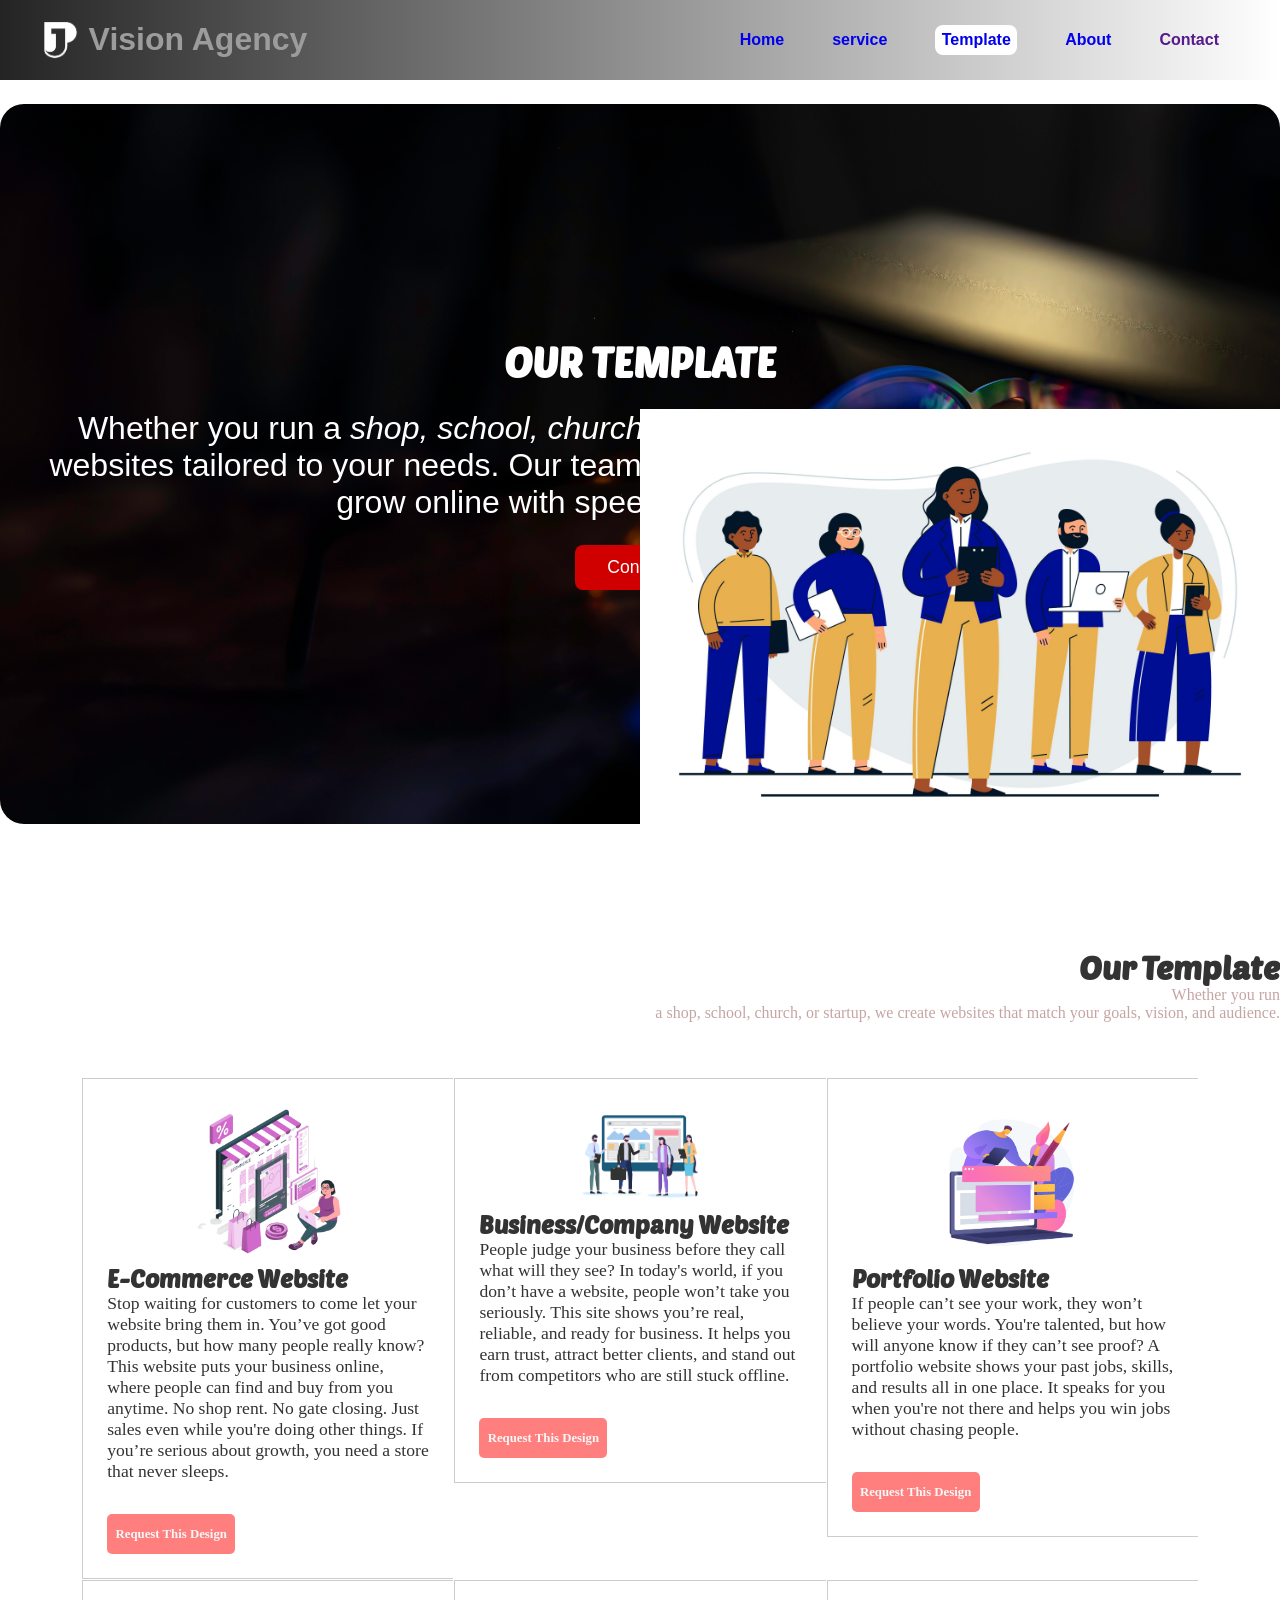
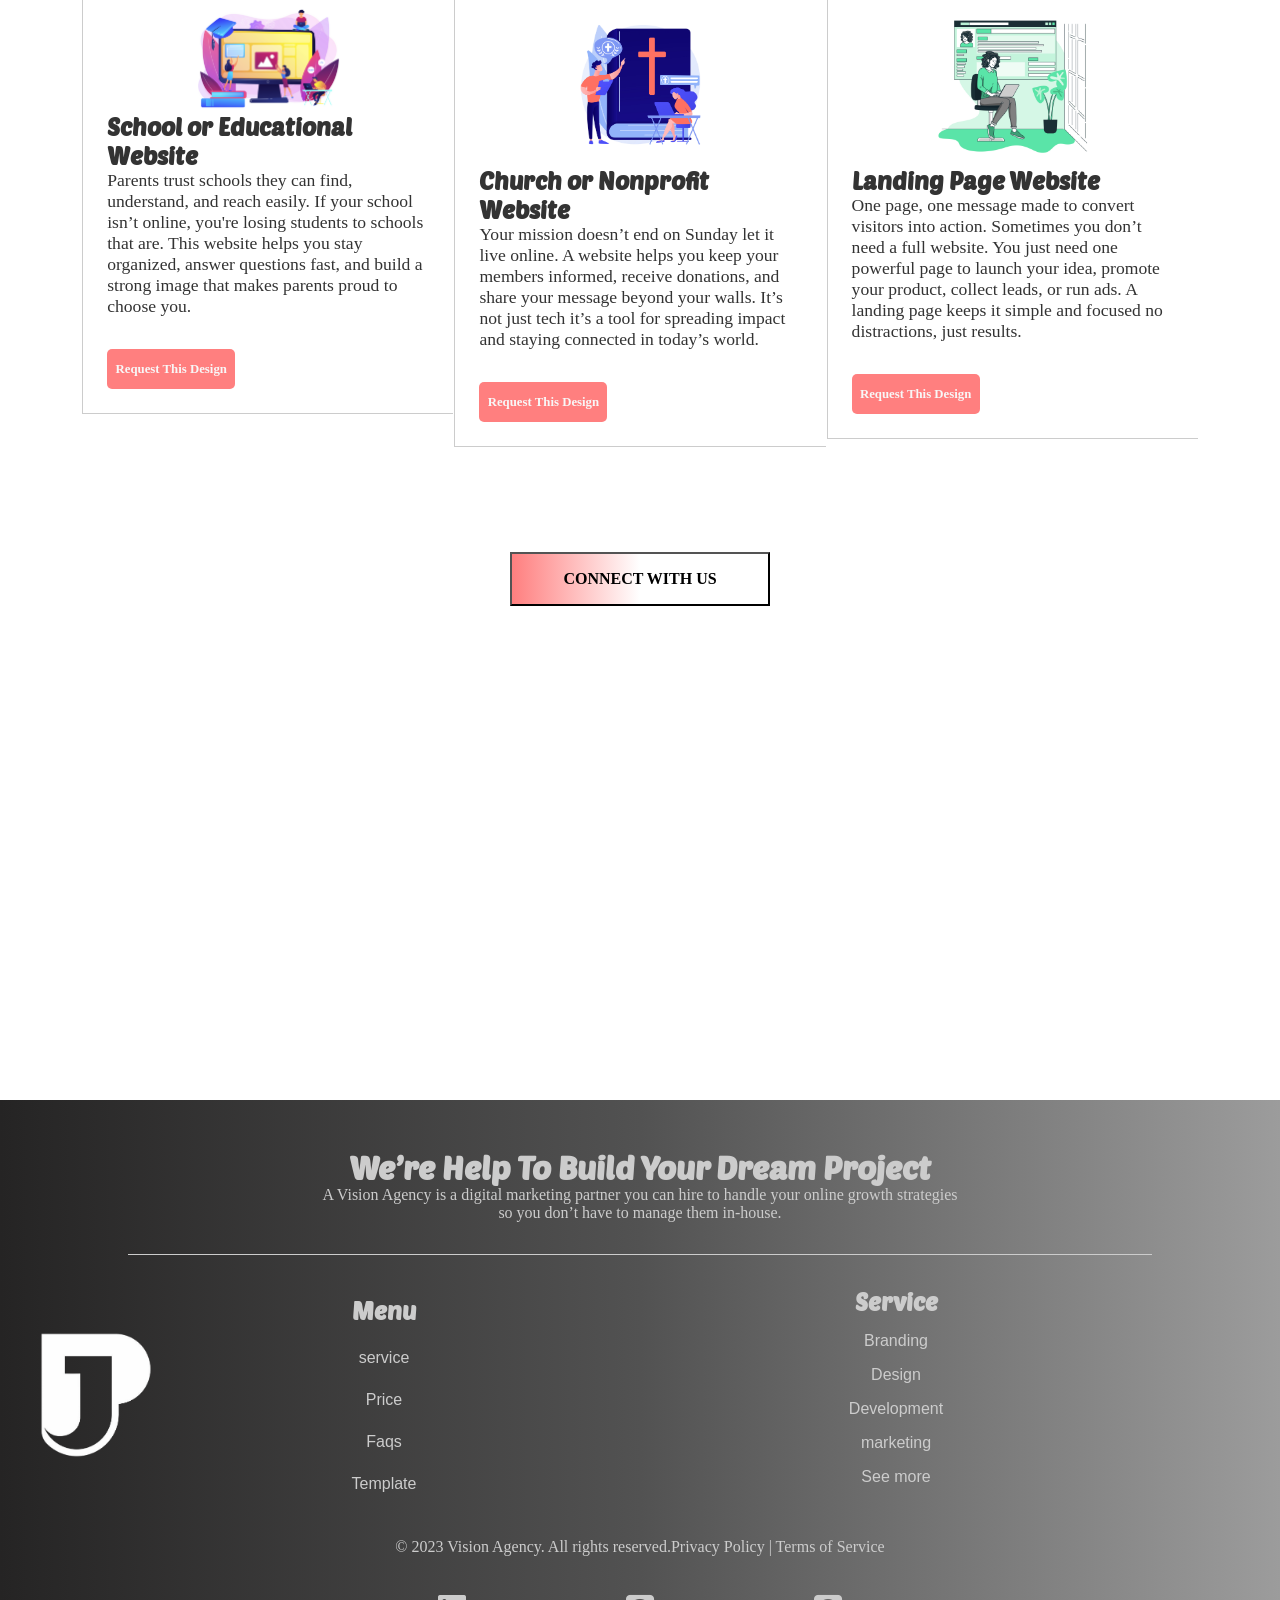
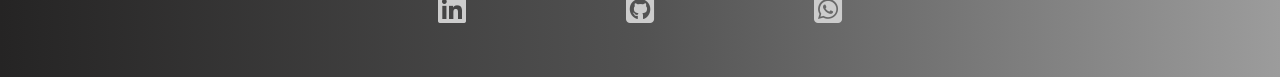
<file: template.html>
<!DOCTYPE html>
<html lang="en">
<head>
    <meta charset="UTF-8">
    <meta name="viewport" content="width=device-width, initial-scale=1.0">
            <link rel="stylesheet" href="https://cdnjs.cloudflare.com/ajax/libs/font-awesome/6.7.2/css/all.min.css"
     integrity="sha512-Evv84Mr4kqVGRNSgIGL/F/aIDqQb7xQ2vcrdIwxfjThSH8CSR7PBEakCr51Ck+w+/U6swU2Im1vVX0SVk9ABhg==" 
     crossorigin="anonymous" referrerpolicy="no-referrer" />  
         <link href="https://fonts.googleapis.com/css2?family=Delicious+Handwritten&family=Poetsen+One&family=
    Signika+Negative:wght@300..700&display=swap" rel="stylesheet">
    <meta name="viewport" content="width=device-width, initial-scale=1.0">
    <link rel="shortcut icon" href="istockphoto-1480169456-612x612.jpg" type="image/x-icon">
    <title>template_Vision_Agency</title>
        <link rel="stylesheet" href="template.css">
    <link rel="stylesheet" href="style.css">
</head>
<body>
       <!--container-->
         <div class="container">
      <!--<header>-->
      <div class="header-section">
         <!--<navigation>-->
         <div class="navigation">
            <div class="logo">
            <img src="istockphoto-1480169456-612x612-Picsart-BackgroundRemover (1) copy 2.jpg" alt="" class="logo-image" width="8%">
            <h1 class="heading-logo">Vision agency</h1>
            </div>
         <div class="nav-bar">
            <ul>
               <a href="index.html"><li>Home</li></a>
                <a href="#"><li>service</li></a>
                <a href="#"><li class="active-template">Template</li></a>
               <a href="about.html"><li class="active-service">About</li></a>
                <a href=""><li>Contact</li></a>
            </ul>
         </div>
      </div>
                 <div class="header-content">
            <h1 class="header-title">OUR TEMPLATE</h1>
            <p class="header-text">Whether you run a <i>shop, school, church, or brand</i> — we design high-converting websites tailored to your needs.
Our team blends creativity and strategy to help you grow online with speed, clarity, and impact.</p>
            <a href="#"><button type="button" class="header-button ">Connect</button></a>
           <div class="header-image">
            <img src="image-one.jpg" alt="" width="50%">
           </div>
          </div>
     <!--end of navigation-->
      </div>
     <!--end of header-content-->
  <!--template section-->
<div class="template-section">
  <h1 class="header-template">Our Template
  <p class="template-text">
Whether you run <br> a shop, school, church, or startup, we create websites that match your goals, vision, and audience.  </p></h1>

  <div class="template-container">
    <div class="template-card">
      <img src="ecommerce.png" width="50%" class="template-image">
      <h2 class="template-title">E-Commerce Website</h2>
      <p class="template-description">
       Stop waiting for customers to come let your website bring them in.
You’ve got good products, but how many people really know? This website puts your business online, where people can find and buy from you anytime. No shop rent. No gate closing. Just sales even while you're doing other things. If you’re serious about growth, you need a store that never sleeps.
      </p>
      <button type="button" class="template-button">
        Request This Design
      </button>
    </div>
     <div class="template-card">
      <img src="bussness.jpg" width="50%" class="template-image">
      <h2 class="template-title">Business/Company Website</h2>
      <p class="template-description">
People judge your business before they call what will they see?
In today's world, if you don’t have a website, people won’t take you seriously. This site shows you’re real, reliable, and ready for business. It helps you earn trust, attract better
   clients, and stand out from competitors who are still stuck offline.
      </p>
      <button type="button" class="template-button">
        Request This Design
      </button>
    </div>

    <div class="template-card  ">
      <img src="Portfolio Website.jpg"width="50%" alt="School Website Example" class="template-image">
      <h2 class="template-title"> Portfolio Website</h2>
      <p class="template-description">
If people can’t see your work, they won’t believe your words.
You're talented, but how will anyone know if they can’t see proof? A portfolio website shows your past jobs, skills, and results 
all in one place. It speaks for you when you're not there and helps you win jobs without chasing people.
      </p>
      <button type="button" class="template-button">
        Request This Design
      </button>
    </div>
    <div class="template-card">
      <img src="school copy.jpg"width="50%" alt="School Website Example" class="template-image">
      <h2 class="template-title"> School or Educational Website</h2>
      <p class="template-description">
Parents trust schools they can find, understand, and reach easily.
If your school isn’t online, you're losing students to schools that are. This website helps you stay organized, answer questions fast, and build a strong image that makes parents proud to choose you.
      </p>
      <button type="button" class="template-button">
        Request This Design
      </button>
    </div>
    <div class="template-card  ">
      <img src="church.jpg" width="50%" alt="Church Website Example" class="template-image">
      <h2 class="template-title"> Church or Nonprofit Website</h2>
      <p class="template-description">
Your mission doesn’t end on Sunday let it live online.
A website helps you keep your members informed, receive donations,
 and share your message beyond your walls. It’s not just tech it’s a tool for spreading impact and staying connected in today’s world.      </p>
      <button type="button" class="template-button">
        Request This Design
      </button>
    </div>

    <div class="template-card">
      <img src="landing page.jpg" width="50%" class="template-image">
      <h2 class="template-title"> Landing Page Website</h2>
      <p class="template-description">
One page, one message made to convert visitors into action.
Sometimes you don’t need a full website. You just need one powerful page to launch your
 idea, promote your product, collect leads, or run ads. A landing page keeps it simple and focused no distractions, just results.      </p>
      <button type="button" class="template-button">
        Request This Design
      </button>
    </div>
    <div class="template-card active-card">
      <button type="button" class="template-button-active-template">
        CONNECT WITH US
      </button>
    </div>
  </div>
</div>
<!--end of template section-->
<!--footer section-->
   <div class="footer-section">
    <h1 class="footer-header">We’re Help To Build Your Dream Project</h1>
    <p class="footer-discription">A Vision Agency is a digital marketing partner you can hire to handle your online growth strategies so you don’t have to manage them in-house.

</p> 
<hr>
      <div class="footer-container">
        <img src="istockphoto-1480169456-612x612-Picsart-BackgroundRemover (1) copy 2.jpg" alt="" width="15%">
          <div class="menu-section">
            <ul class="menu">
              <h2 class="menu-heading">Menu</h2>
              <li class="menus">service</li>
              <li class="menus">Price</li>
              <li class="menus">Faqs</li>
              <li class="menus">Template</li>
            </ul>
          </div>

          <div class="footer-service-section">
            <h2 class="footer-service-heading">Service</h2>
            <ul class="footer-service">

              <li class="footer-services">Branding</li>
              <li class="footer-services">Design</li>
              <li class="footer-services">Development</li>
              <li class="footer-services">marketing</li>
              <li class="footer-services">See more</li>
            </ul>
          </div>
      </div>

      <div class="footer-copyright">
        <p class="copyright-text">© 2023 Vision Agency. All rights reserved.</p>
        <p class="privacy-policy">Privacy Policy | Terms of Service</p>
   </div>
           <div class="footer-social">
          <a href=""><i class="fa-brands fa-linkedin"></i></a>
          <a href=""><i class="fa-brands fa-square-github"></i></a>
          <a href=""><i class="fa-brands fa-square-whatsapp"></i></a>
        </div>
   </div>
<!--end of footer section-->
    </div>

     
</body>
</html>
</file>
<file: style.css>
*{
    margin: 0;
    padding: 0;
    box-sizing: border-box;
    text-decoration: none;
    list-style: none;
}


 /* Add to your main CSS file */
#backToTop {
  display: none;
  position: fixed;
  bottom: 30px;
  right: 30px;
  z-index: 1000;
  background: #333;
  color: #fff;
  border: none;
  border-radius: 50%;
  width: 48px;
  height: 48px;
  font-size: 1rem;
  cursor: pointer;
  box-shadow: 0 2px 8px rgba(0,0,0,0.2);
  transition: background 0.3s;
}
#backToTop:hover {
  background: #555;
}
html{
    scroll-behavior: smooth;
}
body{
    font-family: 'Poppins', sans-serif;
     color: #333;
}
.header-section{
    background-color: #ffff;
    width: 100%;
    height: 200vh;
}
.navigation{
    background: linear-gradient(to right, rgb(37, 36, 36), white);
    width: 100%;
    height: 5rem;
    display: flex;
    align-items: center;
      
 }
 .logo{
    display: flex;
    align-items: center;
     margin-left: 2rem;
    font-size: 2.5rem;
    color: #fff;
    font-weight: 600;
    cursor: pointer;
 }
.heading-logo{
    font-size: 2rem;
    color: #9c9c9c;
    font-weight: 600;
    text-transform: capitalize;
    display: flex;
    cursor: pointer;
      
}
.heading-logo-sub{
    cursor: pointer;
    color: #575dff;
    font-weight: bolder;
}
.nav-bar{
    display: flex;
    align-items: center;
    justify-content: space-between;
}
 .nav-bar ul{
    display: flex;
    align-items: center;
    gap:3rem;
    font-weight: 600;
    justify-content: flex-end;
  }
.nav-bar ul li a{
    cursor: pointer;
     color: #525252;
    transition: all 0.3s ease-in-out;
    text-transform: capitalize;
}
.nav-toggle {
  display: none;
  font-size: 2rem;
  color: #d10000;
  cursor: pointer;
  margin-left: 1rem;
  z-index: 1001;
}
.sidebar-menu {
  position: fixed;
  top: 5rem;
  right: -100%;
  width: 100%;
  height: 55vh;
  background: #fff;
  box-shadow: -2px 0 16px rgba(0,0,0,0.12);
  display: flex;
  flex-direction: column;
  background: linear-gradient(to right, rgba(37, 36, 36, 0.938), rgba(255, 255, 255, 0.5));
  gap: 2rem;
  padding: 4rem 2rem 2rem 2rem;
  transition: right 0.4s cubic-bezier(.77,0,.18,1);
  z-index: 999;
  list-style: none;
}
.sidebar-menu li a{ 
  color: #fff;
  font-weight: 600;
  cursor: pointer;
  transition: all 0.3s ease-in-out;
  text-transform: capitalize;
}
.sidebar-menu li a:hover {
  color: #d10000;
}

.sidebar-menu.active {
  right: 0;
}
.sidebar-menu {
  display: flex;
}

/** header-section **/
.shimmer-text {
  position: relative;
  display: inline-block;
  background: linear-gradient(
    90deg,
    #222 0%,
    #fff 40%,
    #ffe066 50%,
    #fff 60%,
    #d11616 60%,
    #222 100%
  );
  background-size: 200% auto;
  color: #222;
  background-clip: text;
  -webkit-background-clip: text;
  -webkit-text-fill-color: transparent;
  animation: shimmer 2s linear infinite;
}

@keyframes shimmer {
  0% {
    background-position: -100% 0;
  }
  100% {
    background-position: 200% 0;
  }
}
.header-content {
  background: url('glasses-lie-laptop-reflecting-light-from-screen-dark.jpg') center center/cover no-repeat;
  min-height: 80vh; /* Adjust as needed */
  display: flex;
  flex-direction: column;
  align-items: center;
  justify-content: center;
  text-align: center;
  padding: 4rem 2rem;
  margin-top: 1.5rem;
  border-radius: 1.5rem;
}
.header-writing{
    width: 100%;
    height: auto;
    padding: 2rem;
    border-bottom-left-radius: 2rem;
    border-top-right-radius: 2rem;
    background-color: #3333336e;
}

.header-title,
.header-text,
.header-buttons {
  margin-bottom: 1.5rem;
  color: #ffffff;
  font-size: 2rem;
}
.header-title{
    color: #fff;
    font-size: 2.5rem;
    font-family: "Poetsen One";
}

.header-buttons {
  display: flex;
  gap: 1.5rem;
  justify-content: center;
}

.header-button {
  padding: 0.75rem 2rem;
  font-size: 1.1rem;
  border: none;
  border-radius: 0.5rem;
  background: #d10000;
  color: #fff;
  cursor: pointer;
  transition: background 0.3s;
}

.header-button.active {
  background: #575dff;
}
.header-image{
    display: flex;
    position: absolute;
    justify-content: right;
    align-items: center;
   }
.desktop-img {
  display: block;
  background-repeat: no-repeat;
}
.mobile-img {
  display: none;
}

 
/** end-section **/

/** company section **/

.company-section{
    width: 100%;
    height: 30vh;
    background-color:  rgb(37, 36, 36);
    display: flex;
    align-items: center;
  }

 .company-container{
    width: 80%;
    height: 50%;
    display: flex;
    align-items: center;
    justify-content: center;
    margin: 0 auto;
    background: linear-gradient(to right, rgb(37, 36, 36), #fff, #fff, white);
 }
 
 .header-company {
    color: #fff;
     font-size: 2rem;
    margin-left: .3rem;
    font-family: "Poetsen One";
 }
 .company-images{
    display: flex;
    align-items: center;
    justify-content: center;
    gap: 2rem;
 }
/** end of company section **/


/** service section **/
.service-section{
    width: 100%;
    height: 140vh;
    background-color:  white;
 }
.service-container-header {
    display: flex;
     align-items: center;      
    justify-content: center;   
     gap: 0.5rem;               
    padding: 1rem 0;
    width: 50%;
    margin: auto;
}
.service-sub-header {
    margin: 0;                 
    padding: 0;
     
}
.service-header {
     font-size: 2rem;
    font-weight: 900;
     font-family: "Poetsen One";
     
}
.service-container-header p {
    margin: 0rem 0;
    font-size: 1.3rem;
    font-family: "Cal Sans";
}
.service-container{
    width: 100%;    
     display: flex;
    align-items: center;
    justify-content: center;
    margin: 0 auto;
    flex-wrap: wrap;
 }
.service-card{
    width: 30%;
    height: 40vh;
    margin-top: 3rem;
    padding: 1rem;
     border-radius: 10px;
    box-shadow: 0 4px 8px rgba(0,0,0,0.1);
    display: flex;
    flex-direction: column;
 }
 .service-title{
     font-family: "Poetsen One";
     font-size: 2rem;
     font-weight: 900;
     text-transform:uppercase;
  }
 .service-texts{
    font-family: "Cal Sans";
    font-size: 1.1rem;
     text-transform: capitalize;
 }
 .service-btn{
    width: 50%;
    padding: 0.7rem .2rem;
    border-radius: 5px;
    background: transparent;
    color: #d10000;                 
    border: none;
    font-weight: 600;
    font-family: "Luckiest Guy";
    cursor: pointer;
    margin-top: .7rem; 
    align-self: center;  
    box-shadow: 0 2px 6px rgba(0,0,0,0.08);
}

/** end of service section **/







/** template section **/
.template-section{
    width: 100%;
    height: 200vh;
    background-color: #ffffff;
    padding: 3rem 0;
}
.header-template{
    width: 100%;
    height: 10vh;
    display: block;
    text-align: right;
    font-family: "Poetsen One";
    font-weight: 600;

}

.template-text{
    color: rgba(94, 0, 0, 0.356);
    font-weight: lighter;
    font-size: 1rem;
    font-family: "cal Sans";
    
}
.template-title{
    font-family: "Poetsen One";
}
.template-description{
    font-family: "Cal Sans";
    font-size: 1.1rem;
    color: #333333;
 }
.template-container {
    display: flex;
    justify-content:center;  
     margin-top: 2.5rem;
    flex-wrap: wrap;
    gap: 1px;
}

.template-card {
      padding: 1.5rem;
     display: block;
     width: 29%;
     height: 20%;
     border: 1px solid #ccc;
     border-right: 0;
     
}
 
.active-card{
    background: none;
    top: 0;
    bottom: 0;
    width: 24%;
    height: 24%;
    margin-top: 5rem;
    border: none;
}
.template-button-active-template{
    width: 100%;
    background: linear-gradient(to left, rgb(255, 255, 255), white, rgb(255, 127, 127));
     display: block;
    padding: 1rem;
    outline: none;
    font-size: 1rem;
    font-weight: 800;
    cursor: pointer;
    font-family: "Luckiest Guy";
}
.template-button{
    width:8rem;
    height: 2.5rem;
    color: #f8f7f7;
    background-color:  rgb(255, 127, 127);
    border: none;
    border-radius: 5px;
    font-size: .8rem;
    font-weight: 600;
    transition: all 1s ease-in-out;
    margin-top: 2rem;
    font-family: "Luckiest Guy";
    cursor: pointer;
    outline: none;
    border: none;
}
.template-button:hover{
    background-color: #fff;
    color: #333;
    border: 1px solid #333;
    cursor: pointer; 
}
 
.template-card:hover .template-button {
    margin-left: -1rem;
    transition: margin-left 0.3s;
}
.template-image {
    display: block;
    margin: 0 auto;
    justify-content: center;
    align-items: center;
    object-fit: cover;
    border-radius: 10px;
    transition: transform 0.3s ease-in-out;
}
.template-card:hover .template-image {
    transform: scale(1.05);
}
/** end of template section **/

/** price section **/
.price-section{
    width: 100%;
    height: 200vh;
     padding: 3rem 0;
}
.header-price{
    width: 100%;
     display: block;
    font-family: "Poetsen One";
    font-weight: 600;
    color: #333;
}
.price-text{
    width: 100%;
    height: 5vh;
    display: block;
     font-family: "Cal Sans";
    font-weight: 400;
}
.price-container {
    display: flex;
    flex-wrap: wrap;
    justify-content: center;
    align-items: flex-start;
    gap: 2rem;
}

.price-card {
    width: 40%;           
    min-width: 320px;  
    max-width: 500px;      
    margin-bottom: 2rem;   
    background-color: white;
    padding: 2rem;
    border-radius: 10px;
    box-shadow: 0 4px 8px rgba(0,0,0,0.1);
     /* Remove flex-direction: ; (invalid) */
}
.price-title{
    font-family: "Poetsen One";
    font-size: 1.5rem;
    font-weight: 600;
    text-align: center;
    line-height: 2rem;
    color: #333;
}
.price-amount{
    font-family: "Luckiest Guy";
    font-size: 2rem;
    font-weight: 700;
    color:  rgb(255, 127, 127);
}
.price-button{
    margin-top: 1rem;
    padding: 0.7rem 1.5rem;
    border: none;
    border-radius: 5px;
    background-color:  rgb(255, 127, 127);
    color: white;
    font-family: "Luckiest Guy";
    font-weight: 600;
    cursor: pointer;
    transition: background-color 0.3s;
}
.price-button:hover{
    background-color: rgb(255, 127, 127);
}
.price-description{
    text-align: left;
    justify-items: legacy;
    padding-top: .5rem;
    color: #333;
    
}

.price-features{
   font-family: "Luckiest Guy";
   margin:1rem;

}
.price-features i{
   width: 5%;
}
 

/** end price section **/


/** end price section **/
.testimonials-section{
    width: 100%;
    height: 120vh;
    padding: 3rem 0;
     background-color: rgba(255, 127, 127, 0.568);
}
.testimonials-title{
    width: 100%;
    text-align: center;
    font-family: "Poetsen One";
    font-weight: 600;
    color: #333;
    font-size: 2rem;
}
/* ...existing code... */

.testimonails-container {
    width: 80%;
    max-height: 500px;
    overflow-y: auto;
    background-color: white;
    color: rgb(97, 28, 28);
    display: flex;
    flex-direction: column;
    align-items: stretch;
    margin: auto;
    border-radius: 3rem;
    box-shadow:inset -10rem .1rem 1rem .1rem rgba(51, 49, 49, 0.562),
                inset 10rem .2rem 1rem 1rem rgba(255, 127, 127, 0.568);
    padding: 2rem 0 2rem 0;
    gap: 1rem;
}
.testimonails-container::-webkit-scrollbar{
    display: none;
}
 
.testimonial-card {
     display: flex;
    align-items: flex-start;
    background: #fff;
    border-radius: 1.5rem;
    box-shadow: 0 2px 8px rgba(0,0,0,0.07);
    padding: 1.2rem 1.5rem;
     gap: 1rem;
    position: relative;
 }

.testimonial-card.left {
    margin-left: 2rem;
    margin-right: auto;
    flex-direction: row;
}

.testimonial-card.right {
    margin-left: auto;
    margin-right: 2rem;
    flex-direction: row-reverse;
    background: #ffeaea;
}

.testimonial-avatar {
    width: 48px;
    height: 48px;
    border-radius: 50%;
    object-fit: cover;
    margin-top: 0.2rem;
}

.testimonial-content {
    flex: 1;
}

.testimonial-author {
    font-weight: bold;
    color: #d10000;
    font-size: 1rem;
    display: block;
    margin-bottom: 0.2rem;
}

.testimonial-text {
    font-size: 1.05rem;
    color: #333;
    margin: 0;
    line-height: 1.5;
}
/** end price section **/

/** end testimonials section **/


/** faqs section **/
.faqs-section{
    width: 100%;
    height: 160vh;
    padding: 3rem 0;
      background-color: rgba(255, 127, 127, 0.568);
}
.faqs-container{
     display: flex;
     justify-content: center;
    align-items: center;
     gap: 1rem;
}
.faqs-container-header{
    gap: 0.5rem;
    padding: 1rem 0;
    width: 50%;
    margin: auto;
    padding-left: 2rem;
}
.sup-heading{
    margin: 0;                 
    padding: 0;
    font-family: "Poetsen One";
    font-weight: 600;
    font-size: 3rem;
 }
.faqs-text{
    margin: 0;
    padding: 0;
    font-family: "Cal Sans";
    font-weight: 400;
    font-size: 1.3rem;
    padding-top: 1rem;
}
.faqs-button{
    width: 100%;
    height: 3rem;
    color: #f8f7f7;
    background-color: #d10000;
    border: none;
    border-radius: 5px;
    font-size: 1.2rem;
    font-weight: 600;
    transition: all 1s ease-in-out;
    margin-top: 2rem;
    font-family: "Luckiest Guy";
    cursor: pointer;
}


.faqs-container-anwers{
    width: 50%;
    height: 100vh;
     background-color: transparent;
    border-radius: 10px;
}
.faqs-card{
    padding: .8rem;
    width: 100%;
    height: auto;
     background-color: rgba(255, 127, 127, 0.568);
    box-shadow: 0 2px 4px rgba(0,0,0,0.1);
    border: .1rem solid #d100007e;
}
.faqs-card.faqs-active{
    background-color: #fff;
     box-shadow: 0 2px 4px rgba(0,0,0,0.2);
}
.faqs-question{
    font-family: "Poetsen One";
     font-weight: 600;
    font-size: 1rem;
    color: #333;
    display: flex;
}
.faqs-icons{
    font-size: 1.5rem;
    top: 0;
    margin-left: auto;
    margin-right: 2rem;
    color: #d10000;
    cursor: pointer;
    transition: transform 0.3s ease-in-out;
}

.faqs-icons:hover{
    transform: rotate(180deg);
}
/** end faqs section **/


/** contact section **/

.contact-section{
    width: 100%;
    height: 140vh;
    background-color: #f8f7f7;
    color: #333;
    padding: 3rem 0;

}
.contact-container{
    display: flex;
    justify-content: center;
    align-items: center;
 }
.contact-location {
    width: 100%;
    height: 100%;
    display: grid;
    grid-template-columns: 1fr 1fr; /* 2 columns */
    grid-template-rows: 1fr 1fr;
    gap: .3rem; /* space between items */ 
      
}
.contact-address{
    width: 80%;
    height: 90%;
    background: #fff;
    border-radius: .5rem;
    box-shadow: 0 4px 24px rgba(0,0,0,0.12); /* shadow */
    padding: 2rem;
    margin: auto;
    display: flex;
}
.contact-subtitle{
    font-family: "Poetsen One";
    font-weight: 600;
    display: block;
 }
.contact-icons{
    font-size: 1.5rem;
    color: #d10000;
    margin-right: 1rem;
    font-size: 2rem;
    width: 10%;
    transition: color 0.3s ease-in-out;
}
.contact-icons:hover {
    color: #a80000;
}

.contact-details{
    display: block;
    font-family: "Cal Sans";
    font-weight: 400;
    font-size: 1.3rem;
    color: #333;
 }
 .contact-details:hover{
    color: #d10000;
 }
.contact-details.email{
    text-decoration: underline;
    cursor: pointer;
}
.contact-details.socail a:hover{
    color: #d10000;
    transition: color 0.3s ease-in-out;
}
.contact-details.socail a{
    cursor: pointer;
    letter-spacing: 1rem;
    font-size: 1.5rem;
    color: black;
}




.contact-form{
    width: 90%;
    height: 60%;
    background: #fff;
    border-radius: .5rem;
    box-shadow: 0 4px 24px rgba(0,0,0,0.12); /* shadow */
    padding: 2rem;
    margin:2rem auto;
}
.form {
    display: flex;
    flex-direction: column;
    align-items: center;
    width: 100%;
}

.form-row {
    display: flex;
    gap: 1rem;
    width: 100%;
    justify-content: center;
}

.form-input {
    flex: 1;
    padding: 1rem;
    border-radius: .5rem;
    border: 1px solid #ccc;
    font-size: 1rem;
    margin-bottom: 1rem;
    background: #fff;
    outline: none;
}
.form-input:hover{
    border: 1px solid #a80000;
    transition: .4s ease-in-out;
}

.form-input-block {
    width: 100%;
    margin-bottom: 1rem;
}

.form-textarea {
    width: 100%;
    height: 10rem;
    padding: 1rem;
    border-radius: .5rem;
    border: 1px solid #ccc;
    font-size: 1rem;
    margin-bottom: 1rem;
    background: #fff;
    resize: vertical;
    outline: none;
}
.form-textarea:hover {
    transition: .4s ease-in-out;
    border: 1px solid #a80000;
}
.form-button {
    margin-top: 1.5rem;
    padding: 1rem 2rem;
    border-radius: .5rem;
    border: none;
    background: #d10000;
    color: #fff;
    font-size: 1.1rem;
    font-weight: bold;
    cursor: pointer;
    transition:0.3s;
}

.form-button:hover {
    background: #a80000;
}
/** end contact section **/


/** end contact section **/
.footer-section{
    width: 100%;
    height: auto;
    background: linear-gradient(to right, rgb(37, 36, 36),#525252, #9c9c9c);
    color: #ccc;
    padding: 3rem 0;
}
.footer-header{
    text-align: center;
    font-family: "Poetsen One";
    font-weight: 600;
}
.footer-discription{
    text-align: center;
    width: 50%;
    margin: auto;
    font-family: "Cal Sans";
    font-weight: 400;
}

.footer-container{
    display: flex;
     align-items: center;
 
}
.menu-section{
    width: 30%;
    height: 100%;
    display: flex;
    flex-direction: column;
    align-items: center;
    justify-content: center;
}
.menu-heading{
    font-family: "Poetsen One";
    font-weight: 600;
    font-size: 1.5rem;
 }
 .menu{
    display: flex;
    flex-direction: column;
    align-items: center;
    gap: 1.5rem;
}
.menus{
    list-style: none;
}
.menus{
    cursor: pointer;
    text-decoration: none;
    color: #ccc;
    transition: color 0.3s ease-in-out;
}
.menus:hover{
    color: #d10000;
}

.footer-service-section{
    width: 50%;
    height: 100%;
    display: flex;
    flex-direction: column;
    align-items: center;
    justify-content: center;
    
}
.footer-service-heading{
    font-family: "Poetsen One";
    font-weight: 600;
    font-size: 1.5rem;
}
.footer-service{
    display: flex;
    flex-direction: column;
    align-items: center;
     gap: 1rem;
     padding: 1rem;
}
.footer-services{
    list-style: none;
}
.footer-services{
    cursor: pointer;
    text-decoration: none;
    color: #ccc;
    transition: color 0.3s ease-in-out;
}
.footer-services:hover{
    color: #d10000;
}

.footer-copyright{
    width: 100%;
    height: 10vh;
    display: flex;
    align-items: center;
    justify-content: center;
    font-family: "Cal Sans";
    font-weight: 400;
    color: #ccc;
}

.footer-copyright p{
    margin: 0;
    font-size: 1rem;
}
.footer-social{
    display: flex;
    gap: 10rem;
    font-size: 2rem;
    justify-content: center;
}
.footer-social a{
    color: #ccc;
    transition: color 0.3s ease-in-out;
}
hr{
    width: 80%;
    margin: 2rem auto;
    border: none;
    height: 1px;
    background-color: #ccc;
 }
/** end contact section **/

/** responsive **/
/** navigational-section responsive **/
@media (max-width: 1200px) {
    .navigation{
        position: fixed;
        top: 0;
        z-index: 99999 !important;
    }
  .nav-bar { display: none !important; position: fixed;}
  .nav-toggle { display: block !important;margin-left: 15rem; }
  .sidebar-menu{
        display: flex !important;
         
    }
    .header-content{
        width: 100%;
        height:auto;
     }
     .header-section{
        width: 100%;
        height: auto;
     }

}
@media (min-width: 1210px) {
  .nav-bar { display: flex !important; }
  .nav-toggle { display: none !important; }
  .sidebar-menu { display: none !important; }

  .header-section{
    width: 100%;
    height: 100vh;
  }
}
/** end of navigational-section responsive **/
@media (max-width: 900px) {
   .nav-toggle 
   { display: block !important;
     margin-left: auto;
     margin-right: 2rem;
      
   }
   .heading-logo{
    color: #fff;
    font-size: 1.3rem;
   }
    .logo-image{
        display: none;
    }
    .header-section{
        width: 100%;
         height: auto;
        background-color: #7e6060;
    }

    .header-content{
        width: 100%;
        height: auto;
     }
    .header-title{
        width: 100%;
        font-size: 2.5rem;
        text-align: center;
    }
    .header-text{
        width: 100%;
        font-size: 1.2rem;
        text-align: justify;
    }
    .header-button{
        width: 12rem;
        height: 3rem;
        font-size: 1rem;
        margin-top: 2rem;
     }
     .header-buttons{
        display: flex;
        justify-content: space-between;
     }
    .header-image{
        margin-top: 1rem;
        position: relative;
        justify-content: center;
    }
}
/** end header-section responsive **/

/** company-section responsive **/
@media screen and (max-width: 900px) {
    .company-section{
        background-color:  rgb(37, 36, 36);
        display: block; 
        width: 100%;
        height: auto;
        padding: 2rem 0;
    }
    .header-company{
        font-size: 1.5rem;
        text-align: center;
    }
    .company-container{
        width: 90%;
        height: auto;
        display: block;
        margin: 0 auto;
        margin-top: .8rem;
    }
    .company-images{
        display: flex;
        align-items: center;
        justify-content: center;
        flex-wrap: wrap;
        gap: 1rem;
    }
}
/** end of company-section responsive **/


/** service-section responsive **/
@media screen and (max-width: 900px) {
    .service-section{
        width: 100%;
        height: auto;
        padding: 2rem 0;
    }
    .service-container-header{
        width: 90%;
        margin: auto;
        text-align: left;
    }
    .service-header{
        font-size: 1.5rem;
        text-align: left;
    }
    .header-title{
        line-height: 5rem;
        padding: 1rem;
        border-radius: .5rem;
        font-size: 2rem;
        background-color: #9c9c9c;
        
    }
    .desktop-img {
    display: none;
  }
 
 
    .service-container{
        width: 100%;
        display: grid;
        gap: .5rem; /* space between items */
        grid-template-columns: 1fr 1fr; /* 2 columns */
        grid-template-rows: 1fr 1fr;
    }
    .service-card{
        width: 100%;
        height: auto;
        margin-top: 1rem;
    }

}
/** end of service-section responsive **/

 /** template-section responsive **/
@media screen and (max-width: 900px) {
    .template-section{
        width: 100%;
        height: auto;
        padding: 2rem 0;
    }
 
    .template-container {
        display: grid;
        grid-template-columns: repeat(auto-fit, minmax(300px, 1fr));
        gap: 1rem;
        padding: 0 1rem;
    }
    .template-card {
        width: 100%;
        height: auto;
    }
    .template-button-active-template {
        margin: auto;
        display: flex;
        justify-content: center;
    }
/** end of template-section responsive **/

/** tesmonail-section responsive **/
    .testimonials-section{
        width: 100%;
        height: auto;
        padding: 2rem 0;
    }
    .testimonials-title{
        font-size: 1.5rem;
        text-align: center;
    }
    .testimonails-container {
        width: 90%;
        max-height: 500px;
        overflow-y: auto;
        margin: auto;
    }
    .testimonial-card {
        flex-direction: column;
        align-items: center;
    }
    .testimonial-avatar {
        margin-bottom: 1rem;
    }
}
/** end of tesmonail-section responsive **/


/** faqs-section responsive **/
@media screen and (max-width: 900px) {
    .faqs-section{
        width: 100%;
        height: auto;
        padding: 2rem 0;
    }
    .faqs-container{
        display: block;
        width: 90%;
        margin: auto;
    }
    .faqs-container-header{
        width: 100%;
        text-align: center;
    }
    .sup-heading{
        font-size: 1.5rem;
    }
    .faqs-text{
        font-size: 1.1rem;
    }
    .faqs-container-anwers{
        width: 100%;
        height: auto;
    }
    .faqs-card{
        width: 100%;
        height: auto;
    }
}
/** end of faqs-section responsive **/

/** contact-section responsive **/
@media screen and (max-width: 900px) {
    .contact-section{
        width: 100%;
        height: auto;
        padding: 2rem 0;
    }
    .contact-container{
        display: block;
        width: 90%;
        margin: auto;
    }
    .contact-location{
        grid-template-columns: 1fr; /* single column */
        grid-template-rows: auto; /* rows will adjust based on content */
    }
    .contact-address, .contact-form{
        width: 90%;
        height: auto;
        margin-bottom: 2rem;
    }
    .form-row {
        flex-direction: column; /* stack inputs vertically */
    }
}
/** end of contact-section responsive **/

/** -section responsive **/
@media (max-width:680px) {

        .service-section{
            height: auto;
        }
        .service-container-header{
            width: 90%;
            margin: auto;
            text-align: center;
            display: block;
            flex-wrap: wrap;

        }
        
        .service-sub-header {
            text-align: center;
            display: block;
            font-size: 1.5rem;
        }
        .service-header {
            text-align: center;
            font-size: 1.5rem;
        }  
        .service-container{
            width: 90%;
            display: grid;
            gap: .5rem; /* space between items */
            grid-template-columns: 1fr; /* single column */
            grid-template-rows: auto; /* rows will adjust based on content */
        }
        .service-card{
            width: 100%;
            height: auto;
            margin-top: 1rem;
        }
/** price   -section responsive **/
        .price-card {
            width: 100%;
            height: auto;
            margin-bottom: 1rem auto;
        }
        .price-container {
            display: grid;
            grid-template-columns: 1fr; /* single column */
            grid-template-rows: auto; /* rows will adjust based on content */
            gap: 1rem;
            width: 90%;
            margin: 1rem auto;
        }
        
}
/** end of contact-section responsive **/

/** end of contact-section responsive **/
 /** header-section-section responsive **/

@media (max-width: 500px) {

     .header-section{
        display: block;
        width: 100%;
        height: auto;  
     }
     .header-content{
        display: block;
      }
     .header-title{
        font-size: 1.2rem;
        line-height: 2rem;
     }
     .header-text{
        font-size: 1.2rem;
        width: 100%;
     }
 /** end of header-section responsive **/
     .header-buttons{
        display: block;
        justify-content: center;
        margin: 2rem 0;
       }
      .header-button{
        margin: auto;
        justify-content: center;
        display: block;
        font-size: .8rem;
        }
      .header-button.active{
         margin-top: 1rem;
      }
 
 /** contact-section responsive **/
      .contact-section{
        width: 100%;
        height: auto;
      }
      .contact-address{
        width: 80%;
        height: auto;
        text-align: left;
        margin-bottom: 2rem;
    }
    .contact-details{
        font-size: 1rem;
    }
 
 /** end of header-section responsive **/
    .footer-section{
         height: auto;
        padding: 2rem 0;
    }
    .footer-container{
        flex-direction: column;
        align-items: center;
    }
    .menu-section, .footer-service-section{
        width: 100%;
        text-align: center;
    }
    .menu, .footer-service{
        display: flex;
        flex-direction: column;
        align-items: center;
        gap: 1rem;
    }
    .footer-social{
        flex-wrap: wrap;
        justify-content: center;
    }

.specail-card{
    width: 34rem;
    height: 20rem;
    margin: 1rem;
    padding: 3rem 0 0 0;
    border-radius: .5rem;
    box-shadow: 0 0 10px rgba(0,0,0,.1);
    display: flex;
    justify-content: center;
    background-color: #fff;
}
.specail-section{
    width: 100%;
    height: auto;
    display: flex;
    justify-content: center;
    align-items: center;
    flex-direction: column;
    margin-top: 5rem;
 }
}
/** end of contact-section responsive **/
 
 /**end of  responsive **/
</file>
<file: about.css>
*{
    margin: 0;
    padding: 0;
    box-sizing: border-box;
}
 .about-page .header-content {
  background: url('background-image-about.jpg') center center/cover no-repeat;
}


.nav-bar{
    display: flex;
    align-items: center;
    justify-content: space-between;
}
 .nav-bar ul{
    display: flex;
    align-items: center;
     margin-left: 19rem;
    font-weight: 600;
    justify-content: flex-end;
  }
.nav-bar ul li a{
     cursor: pointer;
     transition: all 0.3s ease-in-out;
    text-transform: capitalize;
}








.active-service{
    padding: .4rem;
    border-radius: .5rem;
    background-color: #000;
 }
.header-section{
    width: 100%;
    height: auto;
 }

.header-content {
  background: url('background-image-about.jpg') center center/cover no-repeat;
  min-height: 80vh; /* Adjust as needed */
  display: flex;
  flex-direction: column;
  align-items: center;
  justify-content: center;
  text-align: center;
  padding: 4rem 2rem;
  margin-top: 1.5rem;
  border-radius: 1.5rem;
}
.header-title{
    font-family: "Poetsen One";
    font-weight: 600;
    font-size: 2rem;
     margin-bottom: 1rem;
    text-align: center;
}
.header-text{
    font-family: "Cal Sans";
    font-weight: 300;
    font-size: 1.4rem;
    color: #000000;
    text-align: center;
    text-align: center;
    width: 100%;
    line-height: 2rem;
}
.header-button{
    text-decoration: underline;
    font-weight: 600;
    padding: 0.75rem 2rem;
  font-size: 1.1rem;
  border: none;
  border-radius: 0.5rem;
  background: #d10000;
  color: #fff;
  cursor: pointer;
   width: 25%; 
}
 
/* specail Section */
.specail-section{
    margin-top: 4rem;
    width: 100%;
    height: auto;
    display: flex;
    justify-content: center;
    align-items: center;
    flex-direction: column;
  }
.specail-header{
    width: 100%;
    height: auto;
    display: flex;
    justify-content: center;
    align-items: center;
    font-family: "Poetsen One";
    font-size: 2rem;
    color: #000;
    margin-bottom: 1rem;
}
.card-container{
    width: 100%;
    height: auto;
    display: flex;
    justify-content: center;
    align-items: center;
    flex-wrap: wrap;
}
.specail-card{
    width: 35rem;
    height: 15rem;
    margin: 1rem;
    padding: 3rem 0 0 0;
    border-radius: .5rem;
    box-shadow: 0 0 10px rgba(0,0,0,.1);
    display: flex;
    justify-content: center;
    background-color: #fff;
}
.specail-icons{
    width: 10%;
    height: auto;
    font-size: 3rem;
    display: flex;
     margin: 0rem 0 0 1rem;
    justify-content: center;
}
.specail-title{
    width: 90%;
    height: auto;
    display: flex;
    line-height: 2rem;
    flex-direction: column;
    padding: 0rem 0 0 2rem;

}
/* specail Section */

/* number Section */
.number-section{
    width: 100%;
    height: auto;
    display: flex;
    justify-content: center;
    align-items: center;
    flex-direction: column;
    margin: 2rem 0;
 }
.number-header{
    font-family: "Poetsen One";
    font-weight: 600;
    font-size: 2rem;
}
.number-container{
    width: 70%;
    height: auto;
    background-color: #f8f8f8;
    display: flex;
    justify-content: center;
    align-items: center;
    flex-wrap: wrap;
}
.number-card{
     height: auto;
    margin: .5rem;
    padding: 1rem 0 0 0;
    border-radius: .5rem;
     display: flex;
    flex-direction: column;
    align-items: center;
    gap: .2rem;
    justify-content: center;
}
.number-icon{
    font-size: 1.5rem;
}
.number-title{
    font-weight: 700;
    font-family: "Poetsen One";
    font-size: 2rem;
}
.number-description{
    font-size: 1.4rem;
    font-weight: 300;
    font-family: "Cal Sans";
    text-transform: capitalize;
}
/* number Section */
.sup{
    color: #575dff;
    font-weight: bold;
    font-size: 1.3rem;
    text-transform: uppercase;
}
.sub{
    text-transform: uppercase;
    color: #575dff;
    font-weight: bold;
    font-size: 1.3rem;
}
</file>
<file: template.css>
*{
    margin: 0;
    padding: 0;
    box-sizing: border-box;
}
.active-template{
    padding: .4rem;
    border-radius: .5rem;
    background-color: #fff;
}
.header-image{
    bottom:4rem;
}
</file>
